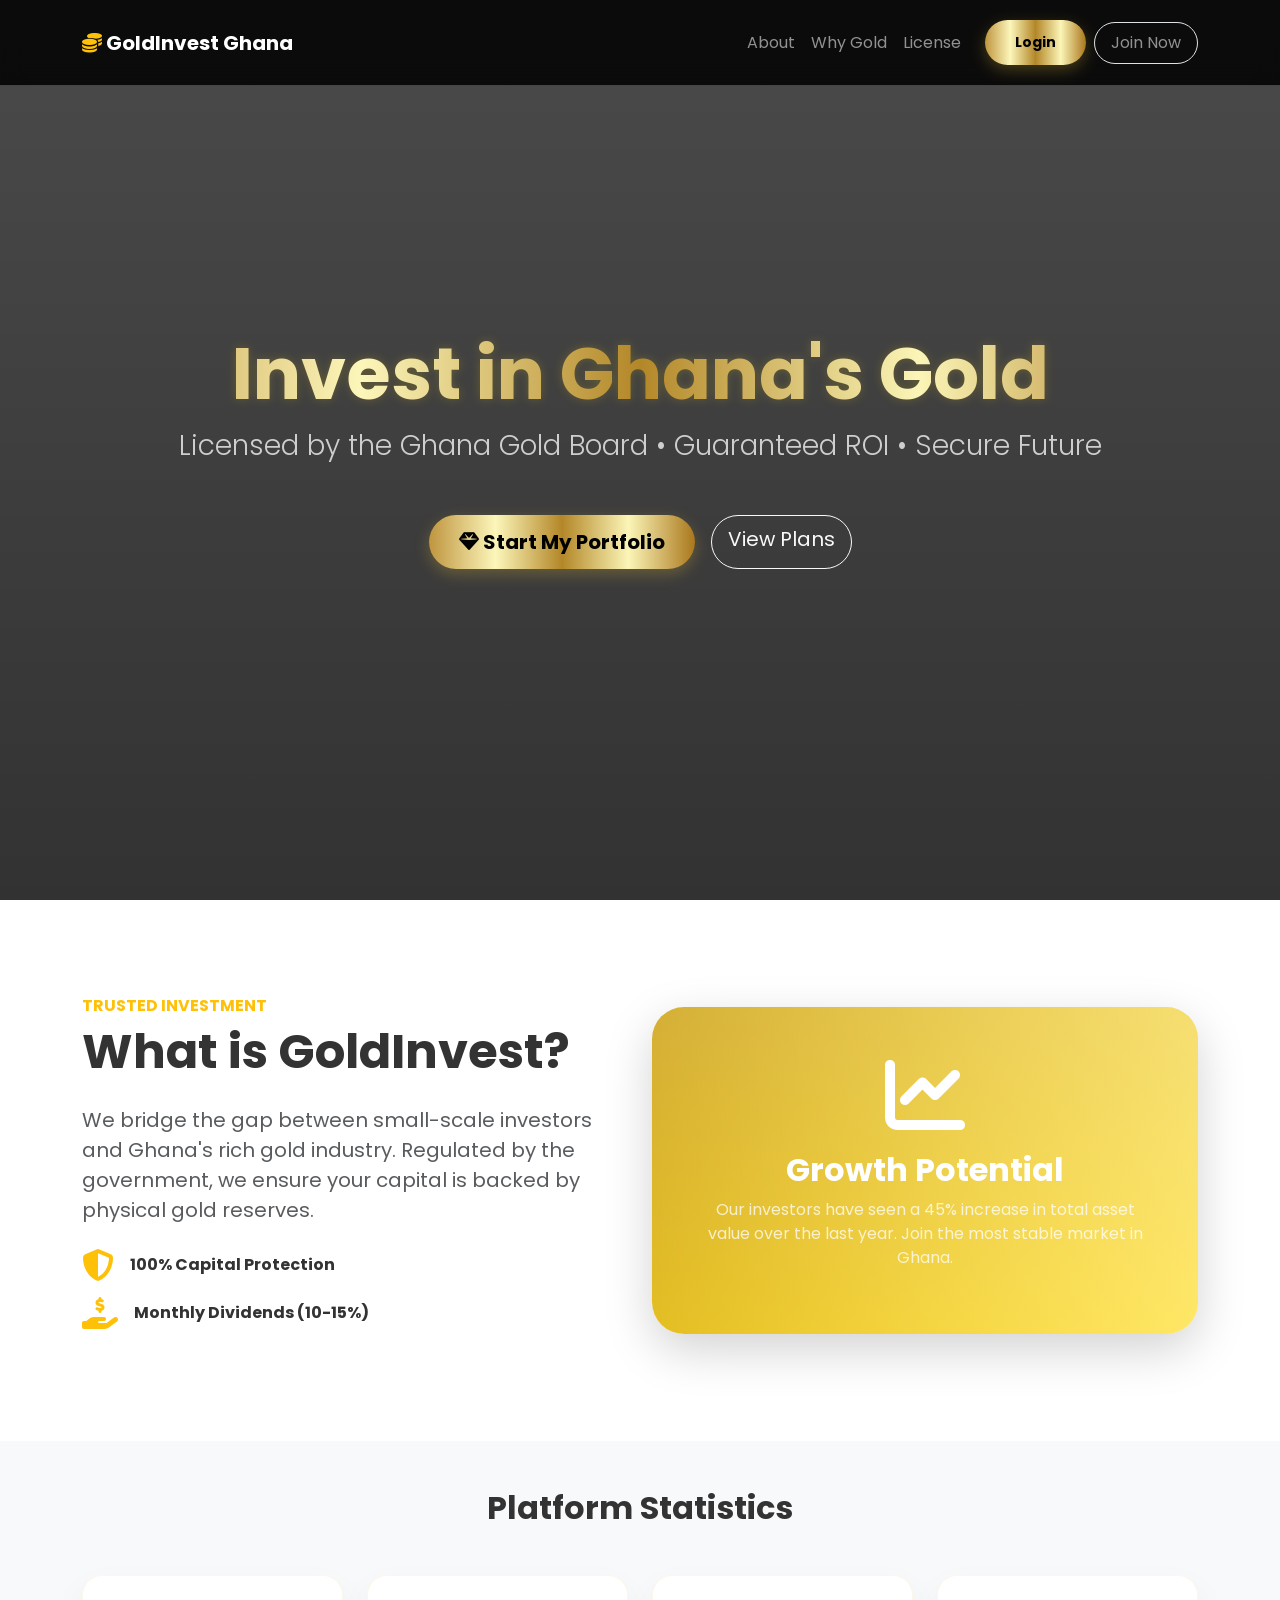
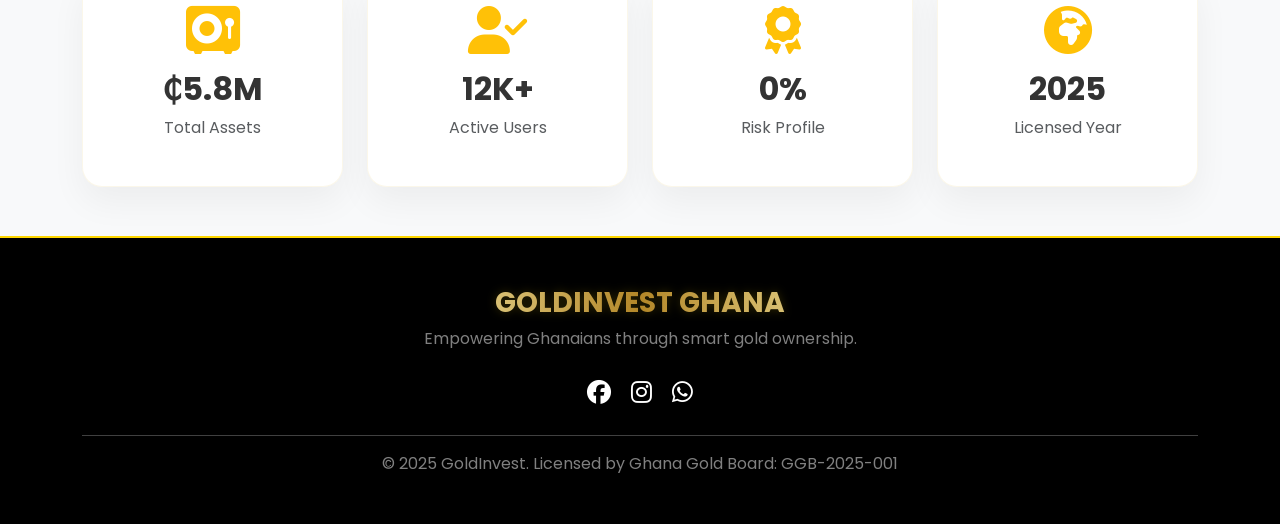
<file: gold-invest-ghana/index.html>
<!DOCTYPE html>
<html lang="en">
<head>
    <meta charset="UTF-8">
    <meta name="viewport" content="width=device-width, initial-scale=1.0">
    <title>GoldInvest Ghana | Premium Licensed Gold Investment</title>
    
    <link href="https://cdn.jsdelivr.net/npm/bootstrap@5.3.0-alpha1/dist/css/bootstrap.min.css" rel="stylesheet">
    <link rel="stylesheet" href="https://cdnjs.cloudflare.com/ajax/libs/font-awesome/6.4.0/css/all.min.css">
    <link href="https://fonts.googleapis.com/css2?family=Poppins:wght@300;400;600;800&display=swap" rel="stylesheet">
    <link href="https://unpkg.com/aos@2.3.1/dist/aos.css" rel="stylesheet">

    <style>
        /* --- CORE STYLES & THEME --- */
        :root {
            --gold-primary: #FFD700;
            --gold-metallic: linear-gradient(to right, #bf953f, #fcf6ba, #b38728, #fbf5b7, #aa771c);
            --dark-surface: #1a1a1a;
            --glass: rgba(255, 255, 255, 0.1);
        }

        body {
            font-family: 'Poppins', sans-serif;
            background-color: #fafafa;
            color: #333;
            overflow-x: hidden;
        }

        /* --- NAVIGATION --- */
        .navbar {
            background: rgba(0, 0, 0, 0.85) !important;
            backdrop-filter: blur(10px);
            border-bottom: 1px solid rgba(255, 215, 0, 0.3);
            transition: all 0.3s;
        }

        /* --- HERO SECTION --- */
        .hero-section {
            background: linear-gradient(rgba(0, 0, 0, 0.7), rgba(0, 0, 0, 0.8)), 
                        url('https://images.unsplash.com/photo-1610375461246-83df859d849d?auto=format&fit=crop&w=1600&q=80');
            background-size: cover;
            background-position: center;
            background-attachment: fixed;
            height: 100vh;
            display: flex;
            align-items: center;
        }

        .gold-text {
            background: var(--gold-metallic);
            -webkit-background-clip: text;
            -webkit-text-fill-color: transparent;
            font-weight: 800;
            filter: drop-shadow(0 0 5px rgba(255, 215, 0, 0.2));
        }

        /* --- CUSTOM ANIMATIONS --- */
        @keyframes float {
            0%, 100% { transform: translateY(0); }
            50% { transform: translateY(-20px); }
        }

        @keyframes shimmer {
            0% { background-position: -200% 0; }
            100% { background-position: 200% 0; }
        }

        .floating-icon {
            animation: float 4s ease-in-out infinite;
        }

        /* --- CARDS & GLASSMORPHISM --- */
        .stat-card {
            background: white;
            border-radius: 20px;
            padding: 30px;
            box-shadow: 0 15px 35px rgba(0,0,0,0.05);
            border: 1px solid rgba(212, 175, 55, 0.1);
            transition: all 0.4s cubic-bezier(0.175, 0.885, 0.32, 1.275);
        }

        .stat-card:hover {
            transform: translateY(-15px);
            box-shadow: 0 20px 40px rgba(212, 175, 55, 0.15);
            border-color: var(--gold-primary);
        }

        .gold-gradient-box {
            background: linear-gradient(135deg, #D4AF37 0%, #FFD700 100%);
            color: white;
            position: relative;
            overflow: hidden;
            border: none;
            box-shadow: 0 10px 30px rgba(212, 175, 55, 0.4);
        }

        .gold-gradient-box::after {
            content: "";
            position: absolute;
            top: 0; left: 0; width: 100%; height: 100%;
            background: linear-gradient(90deg, transparent, rgba(255,255,255,0.4), transparent);
            background-size: 200% 100%;
            animation: shimmer 3s infinite linear;
        }

        /* --- BUTTONS --- */
        .btn-gold {
            background: var(--gold-metallic);
            border: none;
            color: #000 !important;
            font-weight: bold;
            padding: 12px 30px;
            border-radius: 50px;
            transition: 0.3s;
            box-shadow: 0 5px 15px rgba(212, 175, 55, 0.3);
        }

        .btn-gold:hover {
            transform: scale(1.08);
            box-shadow: 0 8px 25px rgba(212, 175, 55, 0.5);
        }

        /* --- FOOTER --- */
        footer {
            background: #000;
            border-top: 2px solid var(--gold-primary);
        }
    </style>
</head>
<body>

<nav class="navbar navbar-expand-lg navbar-dark fixed-top">
    <div class="container">
        <a class="navbar-brand fw-bold" href="#"><i class="fas fa-coins text-warning"></i> GoldInvest Ghana</a>
        <button class="navbar-toggler" type="button" data-bs-toggle="collapse" data-bs-target="#navbarNav">
            <span class="navbar-toggler-icon"></span>
        </button>
        <div class="collapse navbar-collapse" id="navbarNav">
            <ul class="navbar-nav ms-auto align-items-center">
                <li class="nav-item"><a class="nav-link" href="#about">About</a></li>
                <li class="nav-item"><a class="nav-link" href="#why">Why Gold</a></li>
                <li class="nav-item"><a class="nav-link" href="#license">License</a></li>
                <li class="nav-item ms-lg-3"><a class="btn btn-gold btn-sm" href="login.html">Login</a></li>
                <li class="nav-item ms-lg-2"><a class="nav-link border rounded-pill px-3 mt-2 mt-lg-0" href="signup.html">Join Now</a></li>
            </ul>
        </div>
    </div>
</nav>

<section class="hero-section">
    <div class="container text-center text-white">
        <div data-aos="zoom-in" data-aos-duration="1500">
            <h1 class="display-2 fw-bold gold-text">Invest in Ghana's Gold</h1>
            <p class="lead fs-3 mb-5 opacity-75">Licensed by the Ghana Gold Board • Guaranteed ROI • Secure Future</p>
            <div class="d-flex justify-content-center gap-3">
                <a href="signup.html" class="btn btn-gold btn-lg"><i class="fas fa-gem"></i> Start My Portfolio</a>
                <a href="#about" class="btn btn-outline-light btn-lg rounded-pill">View Plans</a>
            </div>
        </div>
    </div>
</section>

<section id="about" class="py-5 bg-white">
    <div class="container">
        <div class="row align-items-center py-5">
            <div class="col-md-6" data-aos="fade-right">
                <h6 class="text-warning fw-bold text-uppercase">Trusted Investment</h6>
                <h2 class="display-5 fw-bold mb-4">What is GoldInvest?</h2>
                <p class="text-muted fs-5">We bridge the gap between small-scale investors and Ghana's rich gold industry. Regulated by the government, we ensure your capital is backed by physical gold reserves.</p>
                <div class="mt-4">
                    <div class="d-flex align-items-center mb-3">
                        <i class="fas fa-shield-alt text-warning fa-2x me-3"></i>
                        <span class="fw-bold">100% Capital Protection</span>
                    </div>
                    <div class="d-flex align-items-center mb-3">
                        <i class="fas fa-hand-holding-usd text-warning fa-2x me-3"></i>
                        <span class="fw-bold">Monthly Dividends (10-15%)</span>
                    </div>
                </div>
            </div>
            <div class="col-md-6" data-aos="fade-left">
                <div class="gold-gradient-box p-5 rounded-5 text-center shadow-lg">
                    <i class="fas fa-chart-line fa-5x mb-3 floating-icon"></i>
                    <h2 class="fw-bold">Growth Potential</h2>
                    <p class="opacity-75">Our investors have seen a 45% increase in total asset value over the last year. Join the most stable market in Ghana.</p>
                </div>
            </div>
        </div>
    </div>
</section>

<section id="why" class="py-5 bg-light">
    <div class="container text-center">
        <h2 class="fw-bold mb-5" data-aos="fade-up">Platform Statistics</h2>
        <div class="row g-4">
            <div class="col-md-3" data-aos="flip-left" data-aos-delay="100">
                <div class="stat-card">
                    <i class="fas fa-vault fa-3x text-warning mb-3"></i>
                    <h2 class="fw-bold">₵5.8M</h2>
                    <p class="text-muted">Total Assets</p>
                </div>
            </div>
            <div class="col-md-3" data-aos="flip-left" data-aos-delay="200">
                <div class="stat-card">
                    <i class="fas fa-user-check fa-3x text-warning mb-3"></i>
                    <h2 class="fw-bold">12K+</h2>
                    <p class="text-muted">Active Users</p>
                </div>
            </div>
            <div class="col-md-3" data-aos="flip-left" data-aos-delay="300">
                <div class="stat-card">
                    <i class="fas fa-award fa-3x text-warning mb-3"></i>
                    <h2 class="fw-bold">0%</h2>
                    <p class="text-muted">Risk Profile</p>
                </div>
            </div>
            <div class="col-md-3" data-aos="flip-left" data-aos-delay="400">
                <div class="stat-card">
                    <i class="fas fa-globe-africa fa-3x text-warning mb-3"></i>
                    <h2 class="fw-bold">2025</h2>
                    <p class="text-muted">Licensed Year</p>
                </div>
            </div>
        </div>
    </div>
</section>

<footer class="py-5 text-white">
    <div class="container text-center">
        <div class="mb-4">
            <h3 class="gold-text fw-bold">GOLDINVEST GHANA</h3>
            <p class="opacity-50">Empowering Ghanaians through smart gold ownership.</p>
        </div>
        <div class="social-links mb-4">
            <a href="#" class="text-white mx-2 fs-4"><i class="fab fa-facebook"></i></a>
            <a href="#" class="text-white mx-2 fs-4"><i class="fab fa-instagram"></i></a>
            <a href="#" class="text-white mx-2 fs-4"><i class="fab fa-whatsapp"></i></a>
        </div>
        <hr class="bg-warning opacity-25">
        <p class="mb-0 opacity-50">&copy; 2025 GoldInvest. Licensed by Ghana Gold Board: GGB-2025-001</p>
    </div>
</footer>

<script src="https://cdn.jsdelivr.net/npm/bootstrap@5.3.0-alpha1/dist/js/bootstrap.bundle.min.js"></script>
<script src="https://unpkg.com/aos@2.3.1/dist/aos.js"></script>
<script>
    // Initialize Animations
    AOS.init({
        duration: 1000,
        once: true,
        easing: 'ease-out-back'
    });

    // Navbar scroll effect
    window.addEventListener('scroll', function() {
        if (window.scrollY > 50) {
            document.querySelector('.navbar').style.padding = '10px 0';
            document.querySelector('.navbar').style.background = 'rgba(0,0,0,0.95)';
        } else {
            document.querySelector('.navbar').style.padding = '20px 0';
        }
    });
</script>
</body>
</html>
</file>
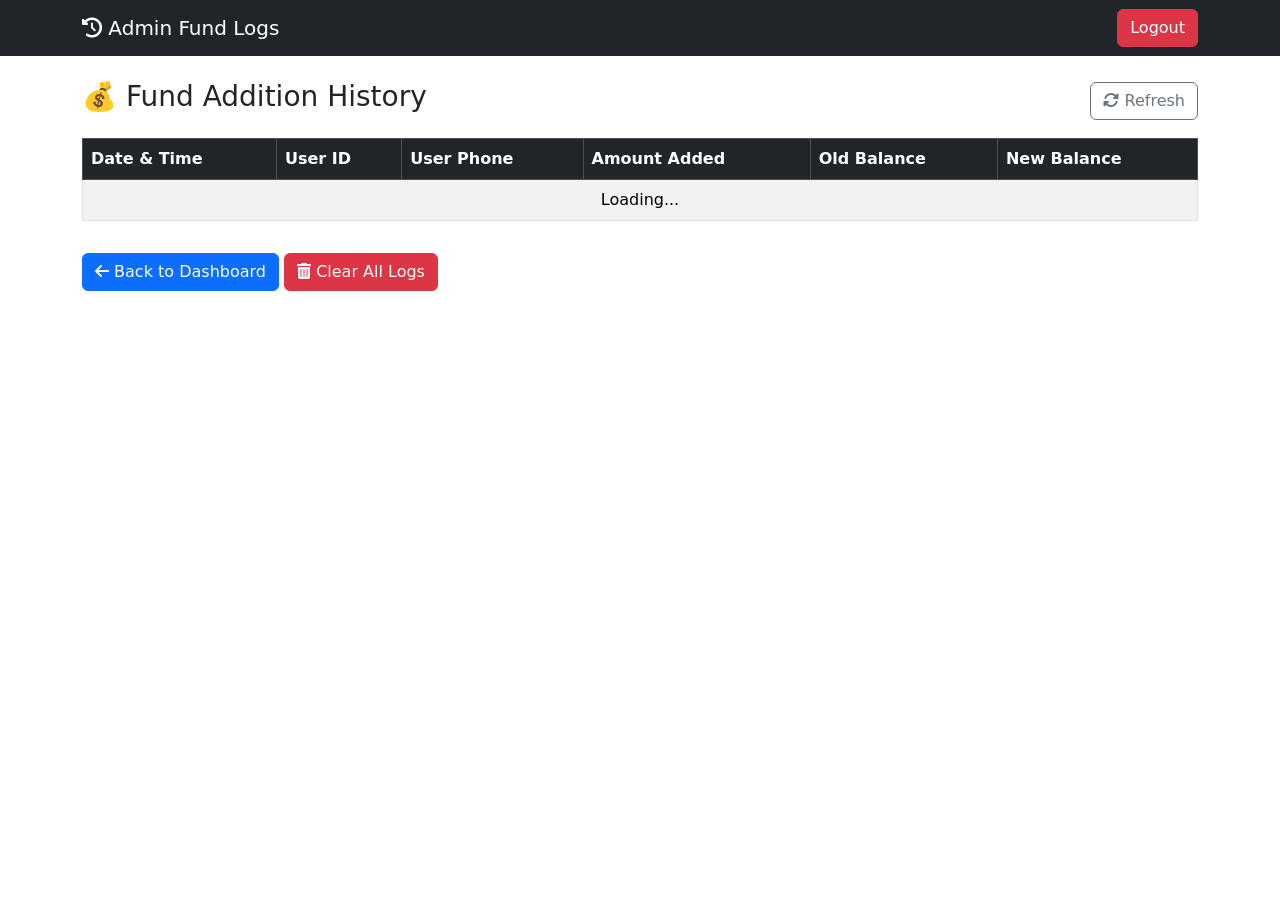
<file: gold-invest-ghana/admin/index.html>
<!DOCTYPE html>
<html lang="en">
<head><meta charset="UTF-8"><title>Admin Dashboard</title><link href="https://cdn.jsdelivr.net/npm/bootstrap@5.3.0-alpha1/dist/css/bootstrap.min.css" rel="stylesheet"><link rel="stylesheet" href="assets/css/admin-custom.css"></head>
<body>
<nav class="navbar navbar-dark bg-dark"><div class="container"><a class="navbar-brand">Admin Panel</a><button id="adminLogout" class="btn btn-danger">Logout</button></div></nav>
<div class="container mt-4">
    <div class="row">
        <div class="col-md-3"><div class="card text-white bg-primary mb-3"><div class="card-body"><h5>Total Users</h5><h2 id="totalUsers">0</h2></div></div></div>
        <div class="col-md-3"><div class="card text-white bg-warning mb-3"><div class="card-body"><h5>Pending Deposits</h5><h2 id="pendingCount">0</h2></div></div></div>
        <div class="col-md-3"><div class="card text-white bg-info mb-3"><div class="card-body"><h5>Pending Withdrawals</h5><h2 id="pendingWithdrawalsCount">0</h2></div></div></div>
        <div class="col-md-3"><div class="card text-white bg-success mb-3"><div class="card-body"><h5>Total Invested</h5><h2 id="totalInvested">₵0</h2></div></div></div>
    </div>
    <div class="row mt-3"><div class="col">
        <a href="users.html" class="btn btn-outline-primary">Manage Users</a>
        <a href="deposits.html" class="btn btn-outline-warning">View Deposits</a>
        <a href="withdrawals.html" class="btn btn-outline-info">Withdrawals</a>
        <a href="referrals.html" class="btn btn-outline-secondary">Referrals</a>
        <a href="settings.html" class="btn btn-outline-dark">Settings</a>
        <a href="logs.html" class="btn btn-outline-danger">📋 Fund Logs</a>
    </div></div>
</div>
<script src="../assets/js/db.js"></script>
<script src="assets/js/admin-common.js"></script>
<script src="assets/js/admin-dashboard.js"></script>
</body>
</html>
</file>
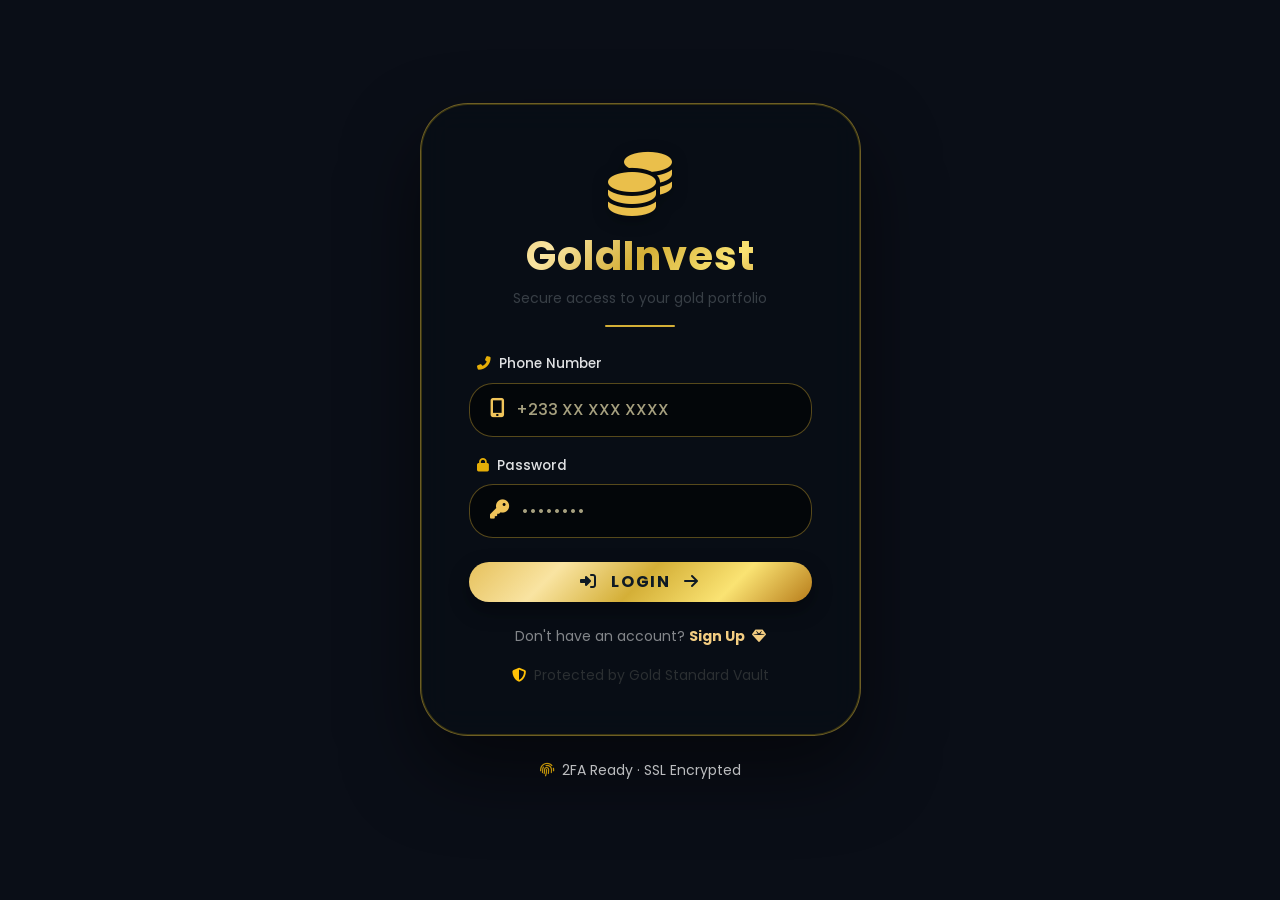
<file: gold-invest-ghana/admin.html>
<!DOCTYPE html>
<html lang="en">
<head>
    <meta charset="UTF-8">
    <meta name="viewport" content="width=device-width, initial-scale=1.0">
    <title>Admin Dashboard - GoldInvest Ghana</title>
    
    <link href="https://cdn.jsdelivr.net/npm/bootstrap@5.3.0-alpha1/dist/css/bootstrap.min.css" rel="stylesheet">
    <link rel="stylesheet" href="https://cdnjs.cloudflare.com/ajax/libs/font-awesome/6.4.0/css/all.min.css">
    <link href="https://fonts.googleapis.com/css2?family=Poppins:wght@300;400;500;600;700;800&display=swap" rel="stylesheet">
    
    <style>
        * { margin: 0; padding: 0; box-sizing: border-box; }
        :root {
            --gold-primary: #ffcc00;
            --gold-dark: #e6b422;
            --text-dark: #2c1a0a;
        }
        body { 
            font-family: 'Poppins', sans-serif; 
            background: #fef7e0; 
            overflow-x: hidden; 
        }
        .navbar {
            background: rgba(255, 245, 180, 0.95) !important; 
            backdrop-filter: blur(12px);
            border-bottom: 2px solid #e6b422; 
            padding: 12px 0;
        }
        .navbar-brand {
            font-weight: 800; 
            background: linear-gradient(135deg, #b8860b, #ffcc33, #e6b422);
            -webkit-background-clip: text; 
            background-clip: text; 
            -webkit-text-fill-color: transparent;
        }
        .admin-container {
            margin-top: 100px;
            padding: 20px;
        }
        .admin-header {
            background: linear-gradient(135deg, #ffcc33, #e6b422);
            color: #2c1a0a;
            padding: 20px;
            border-radius: 15px;
            margin-bottom: 30px;
            box-shadow: 0 5px 15px rgba(230, 180, 34, 0.3);
        }
        .admin-card {
            background: rgba(255, 252, 225, 0.9);
            border: 1px solid #e6b422;
            border-radius: 20px;
            padding: 20px;
            margin-bottom: 20px;
            box-shadow: 0 5px 15px rgba(0, 0, 0, 0.05);
        }
        .deposit-item {
            background: white;
            border: 1px solid #e6b422;
            border-radius: 15px;
            padding: 15px;
            margin-bottom: 15px;
            transition: all 0.3s ease;
        }
        .deposit-item:hover {
            transform: translateY(-3px);
            box-shadow: 0 8px 20px rgba(230, 180, 34, 0.2);
        }
        .status-badge {
            padding: 5px 12px;
            border-radius: 20px;
            font-size: 0.85rem;
            font-weight: 600;
        }
        .status-pending {
            background: #fff3cd;
            color: #856404;
        }
        .status-approved {
            background: #d4edda;
            color: #155724;
        }
        .status-declined {
            background: #f8d7da;
            color: #721c24;
        }
        .btn-approve {
            background: linear-gradient(135deg, #28a745, #20c997);
            border: none;
            color: white;
            padding: 6px 15px;
            border-radius: 20px;
            font-weight: 600;
            transition: all 0.3s ease;
        }
        .btn-approve:hover {
            transform: scale(1.05);
            box-shadow: 0 4px 12px rgba(40, 167, 69, 0.4);
        }
        .btn-decline {
            background: linear-gradient(135deg, #dc3545, #e74c3c);
            border: none;
            color: white;
            padding: 6px 15px;
            border-radius: 20px;
            font-weight: 600;
            transition: all 0.3s ease;
        }
        .btn-decline:hover {
            transform: scale(1.05);
            box-shadow: 0 4px 12px rgba(220, 53, 69, 0.4);
        }
        .screenshot-container {
            margin-top: 10px;
        }
        .screenshot-container img {
            max-width: 100%;
            max-height: 200px;
            border-radius: 10px;
            border: 2px solid #e6b422;
            cursor: pointer;
        }
        .modal-content {
            background: rgba(255, 252, 225, 0.95);
            border: 1px solid #e6b422;
        }
        .modal-header {
            background: linear-gradient(135deg, #ffcc33, #e6b422);
            color: #2c1a0a;
            border-bottom: 1px solid #e6b422;
        }
        .btn-logout {
            background: rgba(230, 180, 34, 0.2);
            border: 1px solid #e6b422;
            color: #5a3e0b;
            border-radius: 30px;
            transition: 0.2s;
            font-weight: 600;
        }
        .btn-logout:hover {
            background: #e6b422;
            color: #2c1a0a;
        }
        .stats-grid {
            display: grid;
            grid-template-columns: repeat(auto-fit, minmax(200px, 1fr));
            gap: 15px;
            margin-bottom: 30px;
        }
        .stat-box {
            background: linear-gradient(135deg, rgba(255, 204, 0, 0.2), rgba(230, 180, 34, 0.2));
            border: 1px solid #e6b422;
            border-radius: 15px;
            padding: 15px;
            text-align: center;
        }
        .stat-box h3 {
            color: #b8860b;
            font-weight: 800;
        }
        .stat-box p {
            color: #5a3e0b;
            margin: 0;
        }
        .tabs-nav {
            display: flex;
            gap: 10px;
            margin-bottom: 20px;
            border-bottom: 2px solid #e6b422;
            padding-bottom: 10px;
        }
        .tabs-nav button {
            background: rgba(255, 245, 200, 0.5);
            border: 1px solid #e6b422;
            color: #5a3e0b;
            padding: 8px 20px;
            border-radius: 20px;
            font-weight: 600;
            cursor: pointer;
            transition: all 0.3s ease;
        }
        .tabs-nav button.active {
            background: linear-gradient(135deg, #ffcc33, #e6b422);
            color: #2c1a0a;
        }
        .tabs-nav button:hover {
            background: rgba(255, 215, 0, 0.3);
        }
    </style>
</head>
<body>
    <nav class="navbar navbar-dark fixed-top">
        <div class="container">
            <a class="navbar-brand fw-bold" href="#"><i class="fas fa-crown text-dark me-2"></i>GoldInvest Admin</a>
            <div>
                <button class="btn btn-logout btn-sm px-4" id="logoutBtn"><i class="fas fa-sign-out-alt me-1"></i> Logout</button>
            </div>
        </div>
    </nav>

    <div class="container admin-container">
        <div class="admin-header">
            <h1><i class="fas fa-sliders-h me-2"></i>Admin Control Panel</h1>
            <p class="mb-0">Manage deposits, approve/decline payments, and monitor platform</p>
        </div>

        <!-- Stats -->
        <div class="stats-grid">
            <div class="stat-box">
                <h3 id="totalUsers">0</h3>
                <p>👥 Total Users</p>
            </div>
            <div class="stat-box">
                <h3 id="pendingDeposits">0</h3>
                <p>⏳ Pending Deposits</p>
            </div>
            <div class="stat-box">
                <h3 id="approvedDeposits">0</h3>
                <p>✅ Approved Deposits</p>
            </div>
            <div class="stat-box">
                <h3 id="totalDeposited">₵0</h3>
                <p>💰 Total Deposited</p>
            </div>
        </div>

        <!-- Tab Navigation -->
        <div class="tabs-nav">
            <button class="nav-tab-btn active" data-tab="pending">
                <i class="fas fa-hourglass-half me-1"></i> Pending Deposits
            </button>
            <button class="nav-tab-btn" data-tab="approved">
                <i class="fas fa-check-circle me-1"></i> Approved Deposits
            </button>
            <button class="nav-tab-btn" data-tab="declined">
                <i class="fas fa-times-circle me-1"></i> Declined Deposits
            </button>
            <button class="nav-tab-btn" data-tab="all-users">
                <i class="fas fa-users me-1"></i> All Users
            </button>
        </div>

        <!-- Pending Deposits Section -->
        <div class="admin-card tab-content" id="pending" style="display: block;">
            <h3 class="mb-3"><i class="fas fa-hourglass-half text-warning me-2"></i>Pending Payment Screenshots</h3>
            <div id="pendingList"></div>
        </div>

        <!-- Approved Deposits Section -->
        <div class="admin-card tab-content" id="approved" style="display: none;">
            <h3 class="mb-3"><i class="fas fa-check-circle text-success me-2"></i>Approved Deposits</h3>
            <div id="approvedList"></div>
        </div>

        <!-- Declined Deposits Section -->
        <div class="admin-card tab-content" id="declined" style="display: none;">
            <h3 class="mb-3"><i class="fas fa-times-circle text-danger me-2"></i>Declined Deposits</h3>
            <div id="declinedList"></div>
        </div>

        <!-- All Users Section -->
        <div class="admin-card tab-content" id="all-users" style="display: none;">
            <h3 class="mb-3"><i class="fas fa-users me-2"></i>Platform Users</h3>
            <div id="usersList"></div>
        </div>
    </div>

    <!-- Screenshot Modal -->
    <div class="modal fade" id="screenshotModal" tabindex="-1">
        <div class="modal-dialog modal-lg">
            <div class="modal-content">
                <div class="modal-header">
                    <h5 class="modal-title">Payment Proof</h5>
                    <button type="button" class="btn-close" data-bs-dismiss="modal"></button>
                </div>
                <div class="modal-body text-center">
                    <img id="screenshotImage" src="" alt="Payment Proof" style="max-width: 100%; border-radius: 10px;">
                </div>
            </div>
        </div>
    </div>

    <script src="https://cdn.jsdelivr.net/npm/bootstrap@5.3.0-alpha1/dist/js/bootstrap.bundle.min.js"></script>
    <script src="assets/js/db.js"></script>
    <script src="assets/js/utils.js"></script>
    <script>
        // Check if user is admin
        function checkAdminAccess() {
            const user = getCurrentUser();
            if (!user || !user.isAdmin) {
                alert("❌ Admin access required!");
                window.location.href = "login.html";
                return false;
            }
            return true;
        }

        if (!checkAdminAccess()) {
            throw new Error("Unauthorized access");
        }

        // Load admin dashboard
        function loadAdminDashboard() {
            const deposits = getDeposits();
            const users = getUsers();

            // Update stats
            const pending = deposits.filter(d => d.status === 'pending');
            const approved = deposits.filter(d => d.status === 'approved');
            document.getElementById('totalUsers').innerText = users.length;
            document.getElementById('pendingDeposits').innerText = pending.length;
            document.getElementById('approvedDeposits').innerText = approved.length;
            const totalDeposited = approved.reduce((sum, d) => sum + d.amount, 0);
            document.getElementById('totalDeposited').innerText = `₵${totalDeposited.toFixed(2)}`;

            // Load pending deposits with payment screenshots
            const pendingList = document.getElementById('pendingList');
            if (pending.length === 0) {
                pendingList.innerHTML = '<div class="alert alert-info text-center py-4"><i class="fas fa-check-circle"></i> No pending deposits</div>';
            } else {
                pendingList.innerHTML = pending.map(deposit => {
                    const user = users.find(u => u.id === deposit.userId);
                    return `
                        <div class="deposit-item">
                            <div class="row">
                                <div class="col-md-6">
                                    <h5 class="mb-2">
                                        <i class="fas fa-user text-warning"></i> ${user?.username || user?.phone || 'Unknown User'}
                                    </h5>
                                    <p class="mb-1"><strong>Amount:</strong> ₵${deposit.amount}</p>
                                    <p class="mb-1"><strong>Network:</strong> ${deposit.network}</p>
                                    <p class="mb-1"><strong>Account:</strong> ${deposit.accountNumber}</p>
                                    <p class="mb-1"><strong>Name:</strong> ${deposit.accountName}</p>
                                    <small class="text-muted">📅 ${new Date(deposit.createdAt).toLocaleString()}</small>
                                </div>
                                <div class="col-md-6">
                                    ${deposit.screenshot ? `
                                        <div class="screenshot-container">
                                            <p class="small mb-2"><strong>Payment Proof:</strong></p>
                                            <img src="${deposit.screenshot}" alt="Payment Proof" onclick="viewScreenshot('${deposit.screenshot}')">
                                        </div>
                                    ` : '<div class="alert alert-warning small mb-2">No screenshot uploaded</div>'}
                                    <div class="d-flex gap-2 mt-3">
                                        <button class="btn btn-approve flex-grow-1" onclick="approveDeposit('${deposit.id}')">
                                            <i class="fas fa-check me-1"></i>Approve
                                        </button>
                                        <button class="btn btn-decline flex-grow-1" onclick="declineDeposit('${deposit.id}')">
                                            <i class="fas fa-times me-1"></i>Decline
                                        </button>
                                    </div>
                                </div>
                            </div>
                        </div>
                    `;
                }).join('');
            }

            // Load approved deposits
            const approvedList = document.getElementById('approvedList');
            if (approved.length === 0) {
                approvedList.innerHTML = '<div class="alert alert-info text-center py-4">No approved deposits</div>';
            } else {
                approvedList.innerHTML = approved.map(deposit => {
                    const user = users.find(u => u.id === deposit.userId);
                    return `
                        <div class="deposit-item">
                            <div class="row align-items-center">
                                <div class="col-md-8">
                                    <h5 class="mb-1">✅ ${user?.username || user?.phone}</h5>
                                    <p class="mb-0"><strong>₵${deposit.amount}</strong> - ${deposit.network}</p>
                                    <small class="text-muted">📅 ${new Date(deposit.createdAt).toLocaleString()}</small>
                                </div>
                                <div class="col-md-4 text-end">
                                    <span class="status-badge status-approved">Approved</span>
                                </div>
                            </div>
                        </div>
                    `;
                }).join('');
            }

            // Load declined deposits
            const declined = deposits.filter(d => d.status === 'declined');
            const declinedList = document.getElementById('declinedList');
            if (declined.length === 0) {
                declinedList.innerHTML = '<div class="alert alert-info text-center py-4">No declined deposits</div>';
            } else {
                declinedList.innerHTML = declined.map(deposit => {
                    const user = users.find(u => u.id === deposit.userId);
                    return `
                        <div class="deposit-item">
                            <div class="row align-items-center">
                                <div class="col-md-8">
                                    <h5 class="mb-1">❌ ${user?.username || user?.phone}</h5>
                                    <p class="mb-0"><strong>₵${deposit.amount}</strong> - ${deposit.network}</p>
                                    <small class="text-muted">📅 ${new Date(deposit.createdAt).toLocaleString()}</small>
                                </div>
                                <div class="col-md-4 text-end">
                                    <span class="status-badge status-declined">Declined</span>
                                </div>
                            </div>
                        </div>
                    `;
                }).join('');
            }

            // Load all users
            const usersList = document.getElementById('usersList');
            usersList.innerHTML = users.map(user => `
                <div class="deposit-item">
                    <div class="row align-items-center">
                        <div class="col-md-6">
                            <h5 class="mb-1">👤 ${user.username || user.phone}</h5>
                            <p class="mb-0"><strong>Phone:</strong> ${user.phone}</p>
                            <small class="text-muted">Invite Code: ${user.inviteCode}</small>
                        </div>
                        <div class="col-md-3">
                            <p class="mb-0"><strong>Balance:</strong> ₵${user.balance.toFixed(2)}</p>
                        </div>
                        <div class="col-md-3 text-end">
                            <span class="badge bg-success">Joined</span>
                        </div>
                    </div>
                </div>
            `).join('') || '<div class="alert alert-info text-center">No users yet</div>';
        }

        // Approve deposit and credit user
        function approveDeposit(depositId) {
            const deposits = getDeposits();
            const deposit = deposits.find(d => d.id == depositId);
            if (!deposit) return;

            deposit.status = 'approved';
            saveDeposits(deposits);

            // Add balance to user
            addUserBalance(deposit.userId, deposit.amount);

            alert(`✅ Deposit of ₵${deposit.amount} approved!\nBalance credited to user.`);
            loadAdminDashboard();
        }

        // Decline deposit
        function declineDeposit(depositId) {
            const reason = prompt("Enter reason for declining:");
            if (!reason) return;

            const deposits = getDeposits();
            const deposit = deposits.find(d => d.id == depositId);
            if (!deposit) return;

            deposit.status = 'declined';
            deposit.declineReason = reason;
            saveDeposits(deposits);

            alert(`❌ Deposit of ₵${deposit.amount} declined.`);
            loadAdminDashboard();
        }

        // View screenshot in modal
        function viewScreenshot(src) {
            document.getElementById('screenshotImage').src = src;
            const modal = new bootstrap.Modal(document.getElementById('screenshotModal'));
            modal.show();
        }

        // Tab navigation
        document.querySelectorAll('.nav-tab-btn').forEach(btn => {
            btn.addEventListener('click', () => {
                document.querySelectorAll('.nav-tab-btn').forEach(b => b.classList.remove('active'));
                document.querySelectorAll('.tab-content').forEach(t => t.style.display = 'none');
                btn.classList.add('active');
                document.getElementById(btn.getAttribute('data-tab')).style.display = 'block';
            });
        });

        // Logout
        document.getElementById('logoutBtn').addEventListener('click', () => {
            localStorage.removeItem('currentUser');
            window.location.href = 'login.html';
        });

        // Load dashboard on page load
        if (document.readyState === 'loading') {
            document.addEventListener('DOMContentLoaded', loadAdminDashboard);
        } else {
            loadAdminDashboard();
        }

        // Refresh every 10 seconds
        setInterval(loadAdminDashboard, 10000);
    </script>
</body>
</html>
</file>
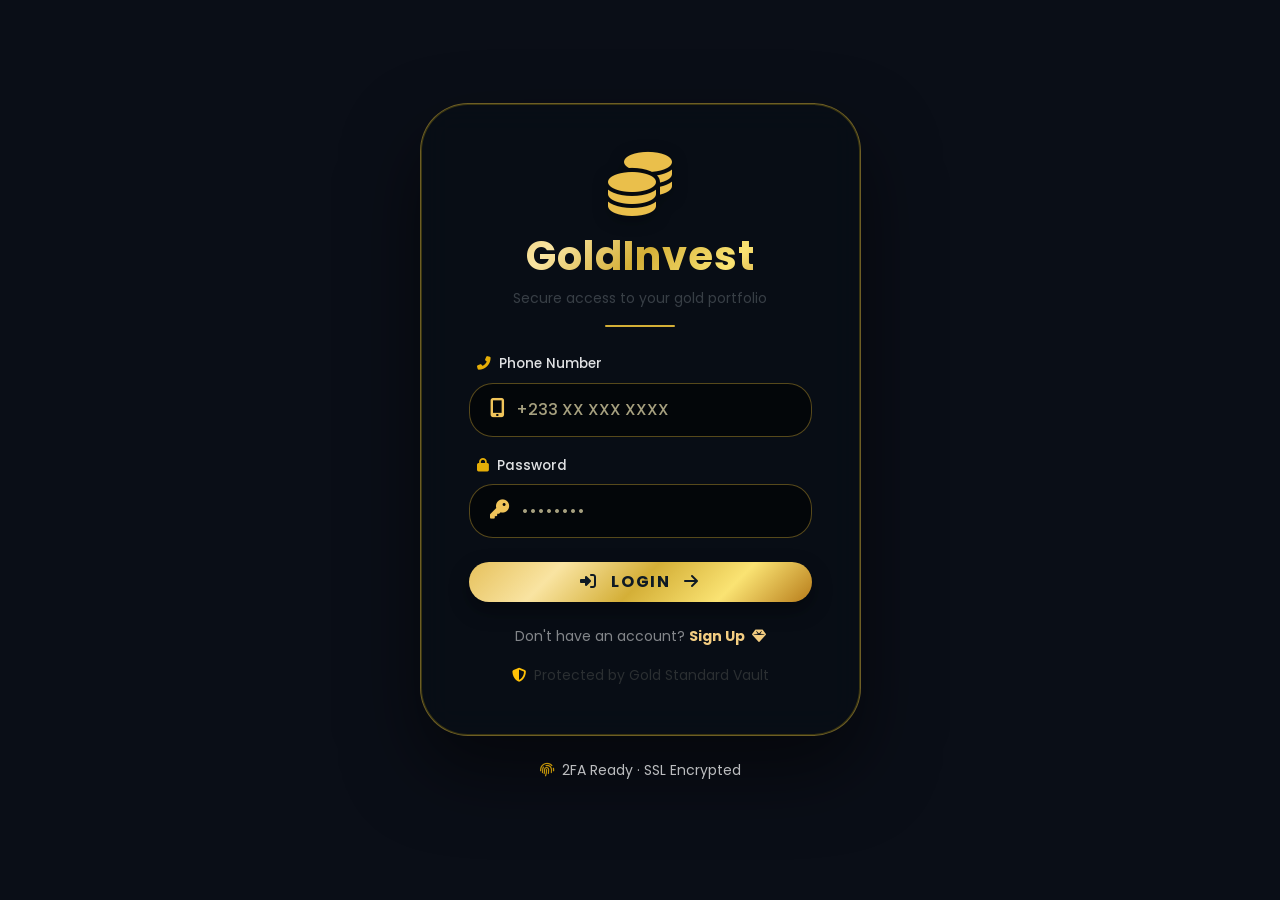
<file: gold-invest-ghana/dashboard.html>
<!DOCTYPE html>
<html lang="en">
<head>
    <meta charset="UTF-8">
    <meta name="viewport" content="width=device-width, initial-scale=1.0, user-scalable=yes">
    <title>GoldInvest Ghana | Elite Dashboard</title>
    
    <link href="https://cdn.jsdelivr.net/npm/bootstrap@5.3.0-alpha1/dist/css/bootstrap.min.css" rel="stylesheet">
    <link rel="stylesheet" href="https://cdnjs.cloudflare.com/ajax/libs/font-awesome/6.4.0/css/all.min.css">
    <link href="https://fonts.googleapis.com/css2?family=Poppins:wght@300;400;500;600;700;800&display=swap" rel="stylesheet">
    <link href="https://unpkg.com/aos@2.3.1/dist/aos.css" rel="stylesheet">
    
    <style>
        * { margin: 0; padding: 0; box-sizing: border-box; }
        :root {
            --gold-primary: #ffcc00;
            --gold-light: #fff0b5;
            --gold-dark: #e6b422;
            --gold-gradient: linear-gradient(135deg, #f9e076, #ffd966, #f5c542, #ffcc33, #e6b422);
            --card-glass: rgba(255, 245, 200, 0.2);
            --text-dark: #2c1a0a;
        }
        body { font-family: 'Poppins', sans-serif; background: #fef7e0; overflow-x: hidden; }
        .animated-bg {
            position: fixed; top: 0; left: 0; width: 100%; height: 100%; z-index: -2;
            background: url('https://images.pexels.com/photos/1282314/gold-bars-1282314.jpeg?auto=compress&cs=tinysrgb&w=1600') center/cover no-repeat fixed;
            animation: gentleZoom 25s infinite alternate ease-in-out;
        }
        @keyframes gentleZoom { 0% { transform: scale(1); } 100% { transform: scale(1.05); } }
        .gold-particle {
            position: absolute; background: radial-gradient(circle, #ffe68f, #ffd966); border-radius: 50%;
            opacity: 0.6; filter: blur(2px); animation: floatGold 16s linear infinite;
            pointer-events: none; z-index: -1; box-shadow: 0 0 8px rgba(255,215,0,0.8);
        }
        @keyframes floatGold {
            0% { transform: translateY(100vh) rotate(0deg); opacity: 0; }
            20% { opacity: 0.7; } 80% { opacity: 0.7; }
            100% { transform: translateY(-10vh) rotate(360deg); opacity: 0; }
        }
        .navbar {
            background: rgba(255, 245, 180, 0.85) !important; backdrop-filter: blur(12px);
            border-bottom: 2px solid #e6b422; padding: 12px 0;
        }
        .navbar-brand {
            font-weight: 800; background: linear-gradient(135deg, #b8860b, #ffcc33, #e6b422);
            -webkit-background-clip: text; background-clip: text; -webkit-text-fill-color: transparent;
        }
        .nav-tabs {
            border-bottom: none; background: rgba(255, 245, 200, 0.5); border-radius: 60px;
            padding: 5px; backdrop-filter: blur(4px); flex-wrap: wrap; justify-content: center;
        }
        .nav-tabs .nav-link {
            background: transparent; border: none; color: #5a3e0b; font-weight: 700;
            border-radius: 40px; padding: 8px 20px; margin: 2px; transition: all 0.3s ease;
            font-size: 0.9rem;
        }
        .nav-tabs .nav-link:hover { color: #b8860b; background: rgba(255, 215, 0, 0.3); }
        .nav-tabs .nav-link.active {
            background: linear-gradient(145deg, #ffcc33, #e6b422); color: #2c1a0a;
            font-weight: 800; box-shadow: 0 4px 12px rgba(184, 134, 11, 0.4);
        }
        .glass-card {
            background: rgba(255, 252, 225, 0.75); backdrop-filter: blur(12px);
            border: 1px solid rgba(230, 180, 34, 0.6); border-radius: 32px; transition: all 0.3s ease;
        }
        .glass-card:hover { border-color: #e6b422; transform: translateY(-6px); background: rgba(255,252,225,0.85); }
        .summary-card {
            background: linear-gradient(145deg, rgba(255,230,140,0.85), rgba(255,245,180,0.9));
            border: 1px solid #e6b422; border-radius: 28px; padding: 15px; text-align: center;
        }
        .balance-card {
            background: linear-gradient(145deg, rgba(255,230,140,0.85), rgba(255,245,180,0.9));
            border: 2px solid #e6b422; box-shadow: 0 15px 30px rgba(0,0,0,0.1);
        }
        .balance-amount { font-size: 3rem; font-weight: 800; color: #b8860b; text-shadow: 0 2px 5px rgba(255,215,0,0.5); }
        .action-card {
            background: rgba(255,250,210,0.7); backdrop-filter: blur(5px); border: 1px solid #f5c542;
            border-radius: 28px; cursor: pointer; transition: all 0.3s ease; color: #4a2e00; height: 100%;
        }
        .action-card:hover { background: rgba(255,235,150,0.9); border-color: #e6b422; transform: scale(1.02); }
        .invest-card {
            background: rgba(255,250,210,0.8); backdrop-filter: blur(5px); border: 1px solid #f5c542;
            border-radius: 24px; transition: all 0.25s; color: #4a2e00; height: 100%; text-align: center; padding: 15px;
        }
        .invest-card:hover { transform: translateY(-8px); border-color: #e6b422; background: #fff7df; }
        .btn-gold-card {
            background: linear-gradient(135deg, #ffcc33, #e6b422); border: none; color: #2c1a0a;
            font-weight: 800; border-radius: 40px; padding: 6px 20px; transition: 0.2s;
        }
        .btn-gold-card:hover { transform: scale(1.05); box-shadow: 0 0 12px #f5c542; }
        .plan-selector .btn {
            border-radius: 40px; padding: 8px 25px; font-weight: 700; margin: 0 5px;
            background: rgba(255,250,210,0.7); color: #5a3e0b; border: 1px solid #f5c542;
        }
        .plan-selector .btn.active { background: var(--gold-gradient); color: #2c1a0a; border: none; }
        .info-text { color: #2c1a0a; font-weight: 600; }
        .info-label { color: #b8860b; font-weight: 700; }
        .btn-logout {
            background: rgba(230,180,34,0.2); border: 1px solid #e6b422; color: #5a3e0b;
            border-radius: 30px; transition: 0.2s; font-weight: 600;
        }
        .btn-logout:hover { background: #e6b422; color: #2c1a0a; border-color: #ffcc33; }
        .history-table { background: rgba(255,250,210,0.7); border-radius: 20px; overflow: hidden; }
        .history-table th { background: #e6b422; color: #2c1a0a; }
        .history-table td, .history-table th { padding: 12px; border: none; }
        @media (max-width: 768px) {
            .balance-amount { font-size: 2rem; }
            .nav-tabs .nav-link { padding: 6px 14px; font-size: 0.8rem; }
            .invest-card h4 { font-size: 1.2rem; }
            .summary-card { padding: 10px; }
        }
        .gold-text {
            background: linear-gradient(135deg, #b8860b, #e6b422, #ffcc33);
            -webkit-background-clip: text; background-clip: text; -webkit-text-fill-color: transparent;
            font-weight: 800;
        }
        .list-group-item {
            background: rgba(255,250,200,0.8); color: #4a2e00; border: 1px solid #e6b422;
            margin-bottom: 6px; border-radius: 20px !important; font-weight: 500;
        }
    </style>
</head>
<body>
    <div class="animated-bg" id="particleCanvas"></div>
    <nav class="navbar navbar-dark fixed-top">
        <div class="container">
            <a class="navbar-brand fw-bold" href="#"><i class="fas fa-coins text-dark me-2"></i>GoldInvest Ghana</a>
            <div class="d-flex align-items-center gap-3">
                <span id="userBalanceDisplay" class="fw-bold" style="font-size:1.2rem; color:#b8860b;">₵0</span>
                <button class="btn btn-logout btn-sm px-4" id="logoutBtn"><i class="fas fa-sign-out-alt me-1"></i> Exit</button>
            </div>
        </div>
    </nav>
    <div class="container mt-5 pt-5">
        <ul class="nav nav-tabs justify-content-center mb-4" id="dashboardTab" role="tablist">
            <li class="nav-item"><button class="nav-link active" id="home-tab" data-bs-toggle="tab" data-bs-target="#home" type="button">🏠 Home</button></li>
            <li class="nav-item"><button class="nav-link" id="invest-tab" data-bs-toggle="tab" data-bs-target="#invest" type="button">📈 Invest</button></li>
            <li class="nav-item"><button class="nav-link" id="history-tab" data-bs-toggle="tab" data-bs-target="#history" type="button">📜 History</button></li>
            <li class="nav-item"><button class="nav-link" id="team-tab" data-bs-toggle="tab" data-bs-target="#team" type="button">👥 Team</button></li>
            <li class="nav-item"><button class="nav-link" id="profile-tab" data-bs-toggle="tab" data-bs-target="#profile" type="button">👤 Profile</button></li>
        </ul>
        <div class="tab-content">
            <!-- HOME TAB -->
            <div class="tab-pane fade show active" id="home">
                <div class="row mb-4">
                    <div class="col-md-4 mb-3"><div class="summary-card"><h6>💰 Total Invested</h6><h3 id="totalInvestedAmount">₵0</h3></div></div>
                    <div class="col-md-4 mb-3"><div class="summary-card"><h6>📈 Total Earned</h6><h3 id="totalEarnedAmount">₵0</h3></div></div>
                    <div class="col-md-4 mb-3"><div class="summary-card"><h6>⚡ Active Investments</h6><h3 id="activeCountDisplay">0</h3></div></div>
                </div>
                <div class="row"><div class="col-11 col-md-8 mx-auto" data-aos="zoom-in">
                    <div class="glass-card balance-card p-4 text-center mb-5">
                        <h4 class="text-dark">✨ Available Gold Balance ✨</h4>
                        <div class="balance-amount" id="dashboardBalance">₵0</div>
                        <p class="text-dark small mt-2"><i class="fas fa-chart-line"></i> +12% guaranteed returns</p>
                    </div>
                </div></div>
                <div class="row g-3" data-aos="fade-up">
                    <div class="col-6 col-md-4"><div class="action-card text-center p-3" data-action="recharge"><i class="fas fa-plus-circle fa-3x text-warning mb-2"></i><h5>Recharge</h5><small>Add funds</small></div></div>
                    <div class="col-6 col-md-4"><div class="action-card text-center p-3" data-action="withdraw"><i class="fas fa-hand-holding-usd fa-3x text-warning mb-2"></i><h5>Withdraw</h5><small>Cash out</small></div></div>
                    <div class="col-6 col-md-4"><div class="action-card text-center p-3" data-action="vip"><i class="fas fa-crown fa-3x text-warning mb-2"></i><h5>VIP Club</h5><small>Exclusive</small></div></div>
                    <div class="col-6 col-md-4"><div class="action-card text-center p-3" data-action="blog"><i class="fas fa-blog fa-3x text-warning mb-2"></i><h5>Blog</h5><small>Insights</small></div></div>
                    <div class="col-6 col-md-4"><div class="action-card text-center p-3" data-action="services"><i class="fas fa-concierge-bell fa-3x text-warning mb-2"></i><h5>Services</h5><small>Vault</small></div></div>
                    <div class="col-6 col-md-4"><div class="action-card text-center p-3" data-action="telegram"><i class="fab fa-telegram fa-3x text-warning mb-2"></i><h5>Telegram</h5><small>Community</small></div></div>
                </div>
                
                <!-- Active Investments Section -->
                <div class="row mt-5">
                    <div class="col-12">
                        <h4 class="gold-text text-center mb-3">📊 Your Active Investments</h4>
                        <div id="activeInvestmentsList" class="row g-3"></div>
                    </div>
                </div>
            </div>

            <!-- INVEST TAB -->
            <div class="tab-pane fade" id="invest">
                <h3 class="gold-text text-center mb-3">⚡ Choose Investment Plan ⚡</h3>
                <div class="plan-selector text-center mb-4">
                    <button class="btn active" data-plan="stable">🏦 Stable (40 days)</button>
                    <button class="btn" data-plan="welfare">🤝 Welfare (4 days)</button>
                    <button class="btn" data-plan="activity">⚡ Activity (10 days)</button>
                </div>
                <div id="investGridContainer">
                    <div class="row g-4" id="investGrid"></div>
                </div>
            </div>

            <!-- HISTORY TAB -->
            <div class="tab-pane fade" id="history">
                <div class="row">
                    <div class="col-md-6 mb-4">
                        <div class="glass-card p-4 h-100">
                            <h4 class="text-dark mb-3"><i class="fas fa-check-circle text-success"></i> Completed Investments</h4>
                            <div id="completedInvestmentsList" style="max-height: 400px; overflow-y: auto;"></div>
                        </div>
                    </div>
                    <div class="col-md-6 mb-4">
                        <div class="glass-card p-4 h-100">
                            <h4 class="text-dark mb-3"><i class="fas fa-history text-warning"></i> Deposit History</h4>
                            <div id="depositHistoryList" style="max-height: 400px; overflow-y: auto;"></div>
                        </div>
                    </div>
                </div>
            </div>

            <!-- TEAM TAB -->
            <div class="tab-pane fade" id="team">
                <div class="glass-card p-4">
                    <h4 class="text-dark"><i class="fas fa-link text-warning"></i> Your Referral Link</h4>
                    <div class="input-group mb-4">
                        <input type="text" id="referralLink" class="form-control bg-light text-dark" readonly>
                        <button class="btn btn-gold-card" id="copyLinkBtn">Copy</button>
                    </div>
                    <h5 class="text-dark">👥 Your Downlines (<span id="refCount">0</span>)</h5>
                    <ul id="downlineList" class="list-group"></ul>
                </div>
            </div>

            <!-- PROFILE TAB -->
            <div class="tab-pane fade" id="profile">
                <div class="glass-card p-4">
                    <div class="row">
                        <div class="col-md-6">
                            <p><span class="info-label">👤 Username:</span> <span id="profileUsername" class="info-text"></span></p>
                            <p><span class="info-label">📞 Phone:</span> <span id="profilePhone" class="info-text"></span></p>
                        </div>
                        <div class="col-md-6">
                            <p><span class="info-label">🔑 Invitation Code:</span> <span id="profileInviteCode" class="info-text"></span></p>
                            <p><span class="info-label">💰 Balance:</span> <span id="profileBalance" class="info-text fw-bold text-warning"></span></p>
                        </div>
                    </div>
                </div>
            </div>
        </div>
    </div>
    <script src="https://cdn.jsdelivr.net/npm/bootstrap@5.3.0-alpha1/dist/js/bootstrap.bundle.min.js"></script>
    <script src="https://unpkg.com/aos@2.3.1/dist/aos.js"></script>
    <script src="assets/js/db.js"></script>
    <script src="assets/js/utils.js"></script>
    <script src="assets/js/dashboard.js"></script>
    <script>
        AOS.init({ duration: 800, once: true });
        const bgCanvas = document.getElementById('particleCanvas');
        function spawnParticles() {
            for (let i = 0; i < 70; i++) {
                const p = document.createElement('div');
                p.classList.add('gold-particle');
                const size = Math.random() * 10 + 2 + 'px';
                p.style.width = size; p.style.height = size;
                p.style.left = Math.random() * 100 + 'vw';
                p.style.animationDuration = 12 + Math.random() * 20 + 's';
                p.style.animationDelay = Math.random() * 15 + 's';
                p.style.opacity = Math.random() * 0.6 + 0.3;
                bgCanvas.appendChild(p);
            }
        }
        spawnParticles();
    </script>
</body>
</html>
</file>
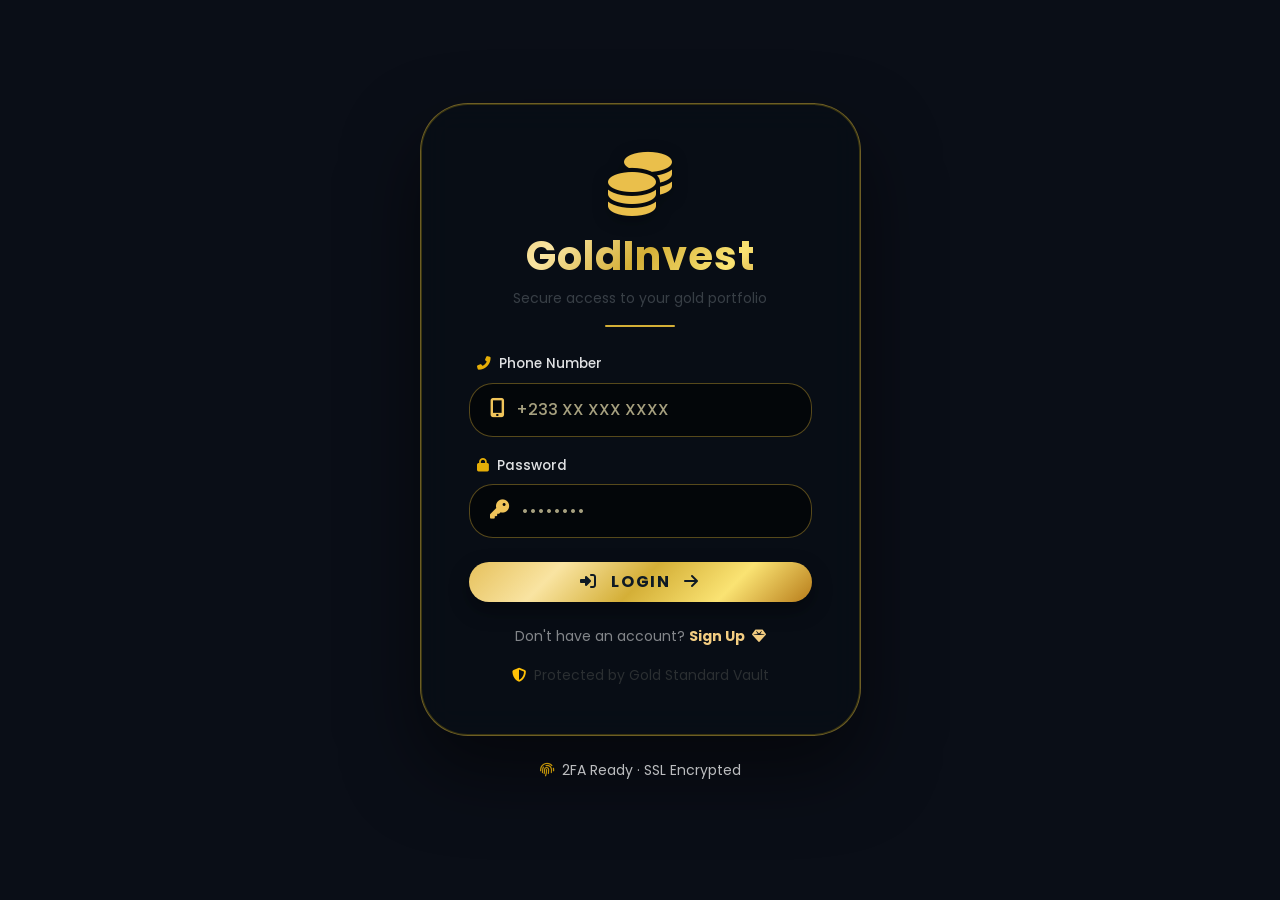
<file: gold-invest-ghana/login.html>
<!DOCTYPE html>
<html lang="en">
<head>
    <meta charset="UTF-8">
    <meta name="viewport" content="width=device-width, initial-scale=1.0, user-scalable=yes">
    <title>GoldInvest Ghana | Animated Login</title>
    
    <!-- Bootstrap 5 + Icons + Fonts -->
    <link href="https://cdn.jsdelivr.net/npm/bootstrap@5.3.0-alpha1/dist/css/bootstrap.min.css" rel="stylesheet">
    <link rel="stylesheet" href="https://cdnjs.cloudflare.com/ajax/libs/font-awesome/6.4.0/css/all.min.css">
    <link href="https://fonts.googleapis.com/css2?family=Poppins:wght@300;400;500;600;700;800&display=swap" rel="stylesheet">
    <link href="https://unpkg.com/aos@2.3.1/dist/aos.css" rel="stylesheet">
    
    <style>
        /* Your existing CSS (keep as is) */
        * {
            margin: 0;
            padding: 0;
            box-sizing: border-box;
        }

        :root {
            --gold-primary: #d4af37;
            --gold-light: #f5e18b;
            --gold-dark: #b8860b;
            --gold-gradient: linear-gradient(135deg, #e6c15c, #f9e4a2, #d4af37, #fae373, #b77c1a);
            --bg-deep: #0a0f1c;
            --card-glass: rgba(8, 14, 22, 0.68);
        }

        body, html {
            height: 100%;
            margin: 0;
            font-family: 'Poppins', sans-serif;
            overflow-x: hidden;
            background: #0a0e17;
        }

        .animated-bg {
            position: fixed;
            top: 0;
            left: 0;
            width: 100%;
            height: 100%;
            z-index: -2;
            background: linear-gradient(115deg, rgba(0,0,0,0.65) 0%, rgba(0,0,0,0.5) 100%),
                        url('https://cdn.pixabay.com/photo/2015/09/16/20/16/gold-942708_1280.jpg');
            background-size: cover;
            background-position: center 40%;
            background-repeat: no-repeat;
            background-attachment: fixed;
            animation: slowZoom 22s infinite alternate ease-in-out;
        }

        @keyframes slowZoom {
            0% { transform: scale(1); }
            100% { transform: scale(1.08); }
        }

        .gold-particle {
            position: absolute;
            background: radial-gradient(circle, #f9d976, #e8bc3c);
            border-radius: 50%;
            opacity: 0.5;
            filter: blur(2px);
            animation: floatParticles 18s linear infinite;
            pointer-events: none;
            z-index: -1;
            box-shadow: 0 0 12px rgba(255, 215, 0, 0.5);
        }

        @keyframes floatParticles {
            0% { transform: translateY(100vh) rotate(0deg); opacity: 0; }
            20% { opacity: 0.6; }
            80% { opacity: 0.7; }
            100% { transform: translateY(-10vh) rotate(360deg); opacity: 0; }
        }

        .login-card {
            background: var(--card-glass);
            backdrop-filter: blur(16px);
            -webkit-backdrop-filter: blur(16px);
            border: 1px solid rgba(212, 175, 55, 0.5);
            border-radius: 48px;
            box-shadow: 0 35px 75px rgba(0, 0, 0, 0.5), 0 0 0 1px rgba(255, 215, 0, 0.2) inset;
            transition: all 0.5s cubic-bezier(0.2, 0.95, 0.4, 1.1);
            animation: cardGlideUp 0.9s cubic-bezier(0.15, 0.85, 0.35, 1.05) forwards;
            opacity: 0;
            transform: translateY(35px);
        }

        @keyframes cardGlideUp {
            0% { opacity: 0; transform: translateY(45px); }
            100% { opacity: 1; transform: translateY(0); }
        }

        .login-card:hover {
            border-color: #f5cb5c;
            box-shadow: 0 40px 85px rgba(0,0,0,0.6), 0 0 28px rgba(255, 200, 50, 0.3);
            transform: translateY(-6px);
        }

        .gold-text {
            background: var(--gold-gradient);
            -webkit-background-clip: text;
            background-clip: text;
            -webkit-text-fill-color: transparent;
            font-weight: 800;
            letter-spacing: 1px;
        }

        .input-group-custom {
            background: rgba(0, 0, 0, 0.55);
            border: 1px solid rgba(212, 175, 55, 0.4);
            border-radius: 24px;
            transition: all 0.3s ease;
            overflow: hidden;
        }

        .input-group-custom:focus-within {
            border-color: var(--gold-primary);
            box-shadow: 0 0 16px rgba(212, 175, 55, 0.45);
            background: rgba(0, 0, 0, 0.7);
            transform: scale(1.01);
        }

        .input-icon {
            background: transparent;
            border: none;
            color: #f0c45a;
            font-size: 1.2rem;
            padding-left: 20px;
        }

        .form-input {
            background: transparent !important;
            border: none !important;
            color: white !important;
            padding: 14px 12px;
            font-weight: 500;
        }

        .form-input:focus {
            outline: none;
            box-shadow: none;
        }

        .form-input::placeholder {
            color: rgba(255, 245, 190, 0.65);
        }

        .btn-gold-login {
            background: var(--gold-gradient);
            border: none;
            color: #0f1a24;
            font-weight: 800;
            border-radius: 40px;
            padding: 14px 20px;
            font-size: 1rem;
            letter-spacing: 1.8px;
            transition: all 0.4s ease;
            box-shadow: 0 8px 20px rgba(0, 0, 0, 0.4);
            position: relative;
            overflow: hidden;
        }

        .btn-gold-login::before {
            content: '';
            position: absolute;
            top: -50%;
            left: -60%;
            width: 200%;
            height: 200%;
            background: radial-gradient(circle, rgba(255,255,210,0.5) 0%, rgba(255,215,0,0) 80%);
            transform: rotate(25deg);
            transition: all 0.6s;
            opacity: 0;
        }

        .btn-gold-login:hover {
            transform: translateY(-3px) scale(1.02);
            box-shadow: 0 15px 30px rgba(212, 175, 55, 0.5);
            color: #000000;
            letter-spacing: 2.2px;
        }

        .btn-gold-login:hover::before {
            opacity: 1;
            left: 100%;
            transition: 0.9s;
        }

        .animated-link {
            color: #f3cd81;
            font-weight: 600;
            text-decoration: none;
            transition: all 0.25s;
        }

        .animated-link:hover {
            color: #ffea9e;
            text-shadow: 0 0 8px #ffd966;
        }

        .floating-icon {
            animation: floatIcon 2.5s ease-in-out infinite;
            display: inline-block;
        }

        @keyframes floatIcon {
            0% { transform: translateY(0px); }
            50% { transform: translateY(-7px); }
            100% { transform: translateY(0px); }
        }

        .shine-effect {
            background: linear-gradient(90deg, transparent, rgba(255,215,0,0.25), transparent);
            background-size: 200% 100%;
            animation: shimmerMove 3s infinite;
        }

        @keyframes shimmerMove {
            0% { background-position: -200% 0; }
            100% { background-position: 200% 0; }
        }

        @media (max-width: 576px) {
            .login-card { padding: 2rem 1.5rem !important; border-radius: 32px; }
            .btn-gold-login { font-size: 0.85rem; }
        }

        .form-label {
            font-size: 0.85rem;
            font-weight: 500;
            margin-left: 8px;
            opacity: 0.9;
        }
    </style>
</head>
<body>

    <div class="animated-bg" id="particleCanvas"></div>

    <div class="container min-vh-100 d-flex align-items-center justify-content-center py-5">
        <div class="row w-100 justify-content-center">
            <div class="col-md-6 col-lg-5">
                <div class="login-card p-4 p-md-5">
                    <div class="text-center mb-4">
                        <div class="floating-icon mb-3">
                            <i class="fas fa-coins fa-4x" style="color: #eabf4b; filter: drop-shadow(0 4px 8px rgba(0,0,0,0.4));"></i>
                        </div>
                        <h2 class="gold-text fw-bold display-6">GoldInvest</h2>
                        <p class="text-light-emphasis opacity-75 small mt-2">Secure access to your gold portfolio</p>
                        <div class="mx-auto mt-2 shine-effect" style="height: 2px; width: 70px; background: #d4af37; border-radius: 2px;"></div>
                    </div>

                    <form id="animatedLoginForm">
                        <div class="mb-3" data-aos="fade-up" data-aos-delay="100">
                            <label class="form-label text-light"><i class="fas fa-phone-alt me-1 text-warning"></i> Phone Number</label>
                            <div class="input-group-custom d-flex align-items-center">
                                <span class="input-icon"><i class="fas fa-mobile-alt"></i></span>
                                <input type="tel" class="form-control form-input" id="loginPhone" placeholder="+233 XX XXX XXXX" required>
                            </div>
                        </div>

                        <div class="mb-4" data-aos="fade-up" data-aos-delay="200">
                            <label class="form-label text-light"><i class="fas fa-lock me-1 text-warning"></i> Password</label>
                            <div class="input-group-custom d-flex align-items-center">
                                <span class="input-icon"><i class="fas fa-key"></i></span>
                                <input type="password" class="form-control form-input" id="loginPassword" placeholder="••••••••" required>
                            </div>
                        </div>

                        <button type="submit" class="btn btn-gold-login w-100 py-2 fw-bold" id="loginBtn" data-aos="fade-up" data-aos-delay="300">
                            <i class="fas fa-sign-in-alt me-2"></i> LOGIN <i class="fas fa-arrow-right ms-2"></i>
                        </button>

                        <div class="text-center mt-4" data-aos="fade-up" data-aos-delay="400">
                            <p class="small text-white-50">Don't have an account? 
                                <a href="signup.html" class="animated-link fw-bold">Sign Up <i class="fas fa-gem ms-1"></i></a>
                            </p>
                        </div>
                    </form>

                    <div class="mt-3 text-center">
                        <small class="text-secondary-emphasis"><i class="fas fa-shield-alt text-warning me-1"></i> Protected by Gold Standard Vault</small>
                    </div>
                </div>

                <div class="text-center mt-4" data-aos="fade-in" data-aos-delay="550">
                    <p class="small opacity-75 text-light">
                        <i class="fas fa-fingerprint me-1 text-warning"></i> 2FA Ready · SSL Encrypted
                    </p>
                </div>
            </div>
        </div>
    </div>

    <!-- REAL AUTHENTICATION SCRIPTS (REMOVED FAKE SIMULATION) -->
    <script src="https://unpkg.com/aos@2.3.1/dist/aos.js"></script>
    <script src="assets/js/db.js"></script>
    <script src="assets/js/utils.js"></script>
    <script src="assets/js/auth.js"></script>

    <!-- Only particle effect – no fake login handler -->
    <script>
        AOS.init({ duration: 700, once: true, easing: 'ease-out-sine' });

        const bgContainer = document.getElementById('particleCanvas');
        function createGoldParticles() {
            for (let i = 0; i < 55; i++) {
                const particle = document.createElement('div');
                particle.classList.add('gold-particle');
                const size = Math.random() * 8 + 3 + 'px';
                particle.style.width = size;
                particle.style.height = size;
                particle.style.left = Math.random() * 100 + 'vw';
                particle.style.animationDuration = 10 + Math.random() * 25 + 's';
                particle.style.animationDelay = Math.random() * 15 + 's';
                particle.style.opacity = Math.random() * 0.55 + 0.2;
                particle.style.filter = 'blur(3px)';
                particle.style.background = `radial-gradient(circle, #ffdf8c, #c99f2e)`;
                bgContainer.appendChild(particle);
            }
        }
        createGoldParticles();

        // Optional: input glow effect (keeps visual)
        const allInputGroups = document.querySelectorAll('.input-group-custom');
        allInputGroups.forEach(group => {
            const inputField = group.querySelector('input');
            if (inputField) {
                inputField.addEventListener('focus', () => {
                    group.style.boxShadow = '0 0 13px rgba(212, 175, 55, 0.7)';
                });
                inputField.addEventListener('blur', () => {
                    group.style.boxShadow = 'none';
                });
            }
        });
    </script>
</body>
</html>
</file>
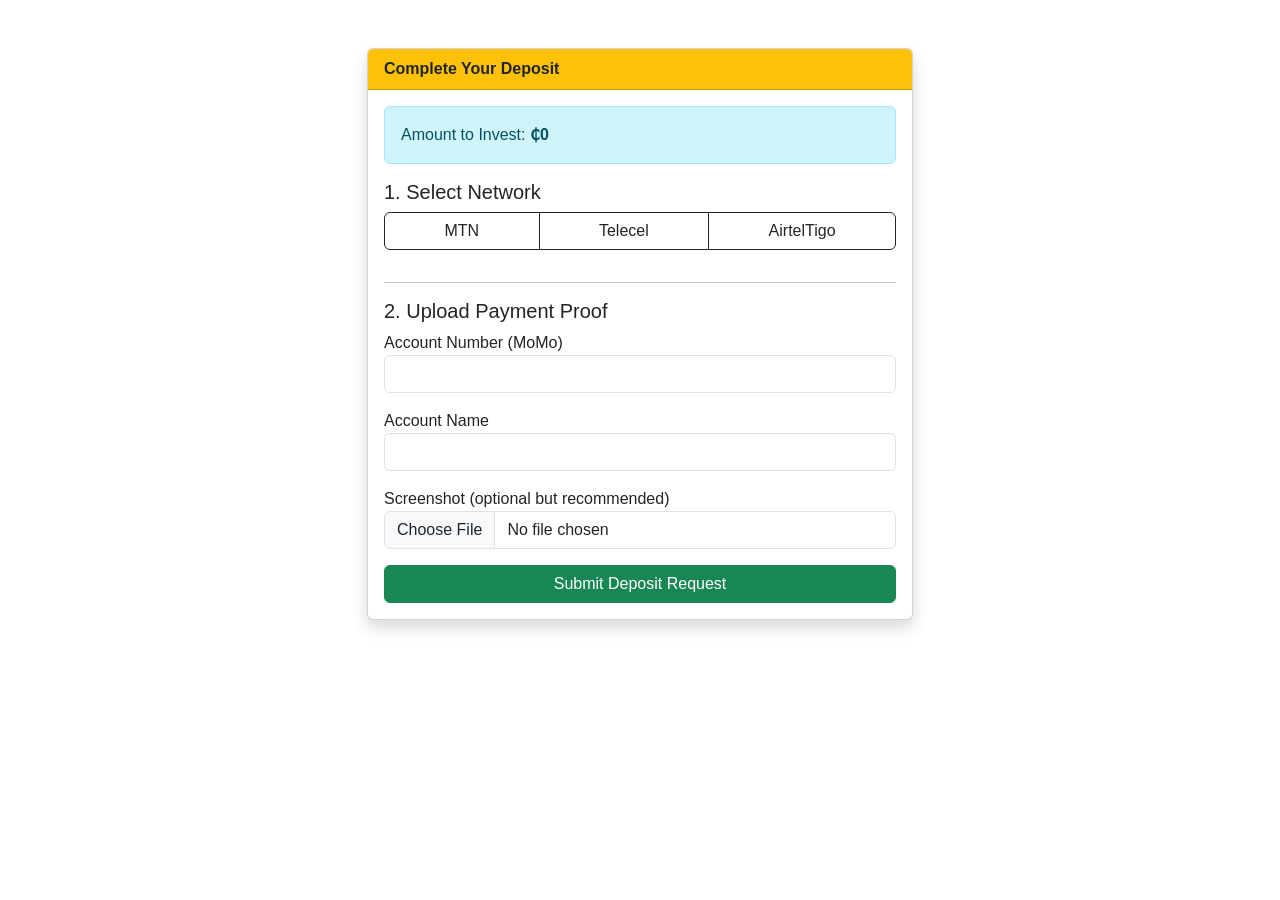
<file: gold-invest-ghana/payment.html>
<!DOCTYPE html>
<html lang="en">
<head>
    <meta charset="UTF-8">
    <meta name="viewport" content="width=device-width, initial-scale=1.0">
    <title>Make Payment - GoldInvest Ghana</title>
    <link href="https://cdn.jsdelivr.net/npm/bootstrap@5.3.0-alpha1/dist/css/bootstrap.min.css" rel="stylesheet">
    <link rel="stylesheet" href="https://cdnjs.cloudflare.com/ajax/libs/font-awesome/6.0.0-beta3/css/all.min.css">
    <link rel="stylesheet" href="assets/css/custom.css">
</head>
<body>
    <div class="container mt-5">
        <div class="row justify-content-center">
            <div class="col-md-6">
                <div class="card shadow">
                    <div class="card-header bg-warning text-dark fw-bold">Complete Your Deposit</div>
                    <div class="card-body">
                        <div class="alert alert-info">Amount to Invest: <strong id="amountDisplay">₵0</strong></div>
                        <h5>1. Select Network</h5>
                        <div class="btn-group w-100 mb-3" role="group">
                            <button class="btn btn-outline-dark network-btn" data-network="MTN">MTN</button>
                            <button class="btn btn-outline-dark network-btn" data-network="Telecel">Telecel</button>
                            <button class="btn btn-outline-dark network-btn" data-network="AirtelTigo">AirtelTigo</button>
                        </div>
                        <div id="paymentDetails" class="d-none">
                            <p>Pay to Mobile Money number: <strong class="text-warning">0202666033</strong></p>
                            <p>Reference: Your phone number</p>
                        </div>
                        <hr>
                        <h5>2. Upload Payment Proof</h5>
                        <form id="paymentProofForm">
                            <input type="hidden" id="depositAmount">
                            <div class="mb-3">
                                <label>Account Number (MoMo)</label>
                                <input type="text" class="form-control" id="accountNumber" required>
                            </div>
                            <div class="mb-3">
                                <label>Account Name</label>
                                <input type="text" class="form-control" id="accountName" required>
                            </div>
                            <div class="mb-3">
                                <label>Screenshot (optional but recommended)</label>
                                <input type="file" class="form-control" id="screenshot" accept="image/*">
                            </div>
                            <button type="submit" class="btn btn-success w-100">Submit Deposit Request</button>
                        </form>
                    </div>
                </div>
            </div>
        </div>
    </div>
    <script src="assets/js/db.js"></script>
    <script src="assets/js/utils.js"></script>
    <script src="assets/js/payment.js"></script>
</body>
</html>
</file>
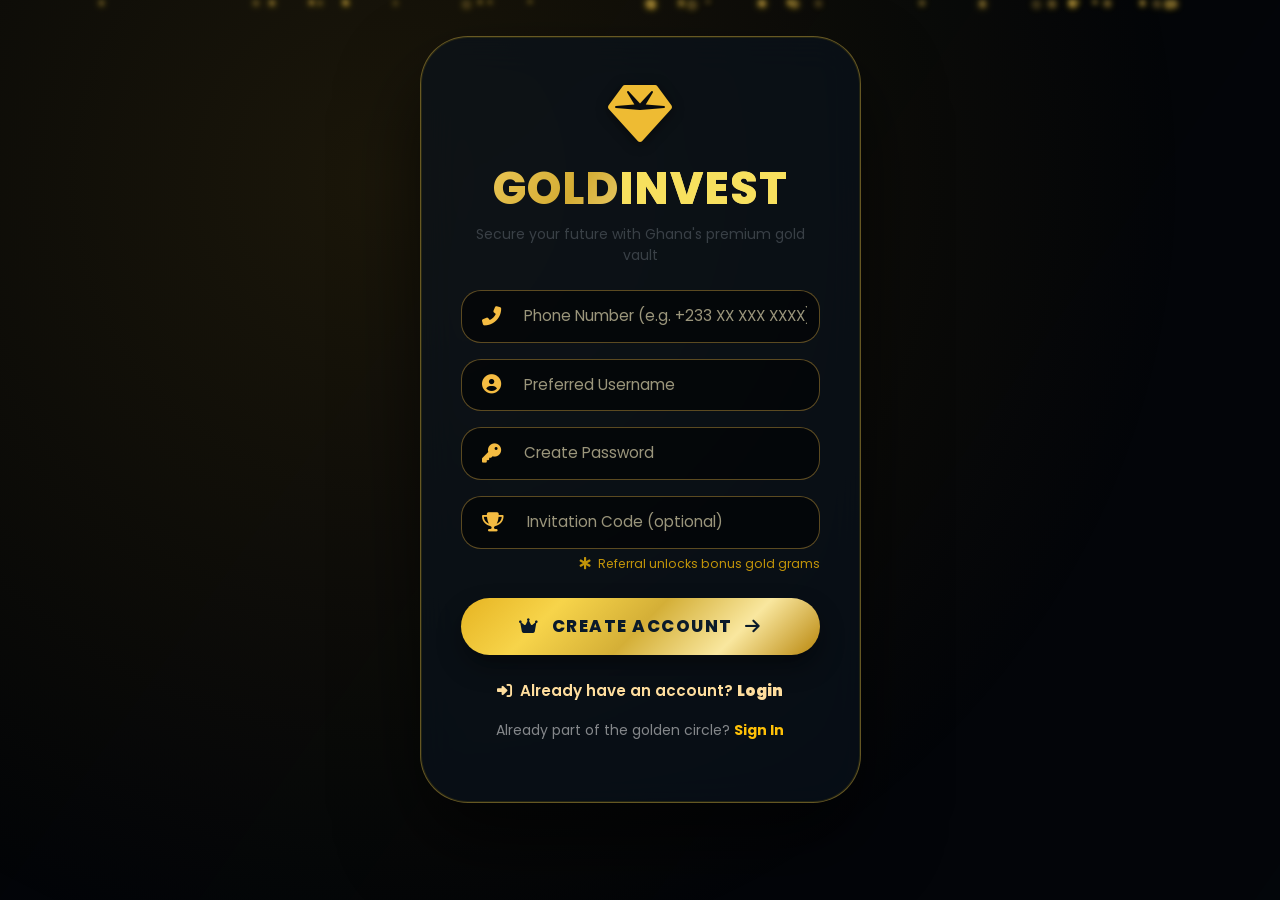
<file: gold-invest-ghana/signup.html>
<!DOCTYPE html>
<html lang="en">
<head>
    <meta charset="UTF-8">
    <meta name="viewport" content="width=device-width, initial-scale=1.0, user-scalable=yes">
    <title>GoldInvest Ghana | Elite Signup</title>
    
    <!-- Bootstrap & Fonts -->
    <link href="https://cdn.jsdelivr.net/npm/bootstrap@5.3.0-alpha1/dist/css/bootstrap.min.css" rel="stylesheet">
    <link rel="stylesheet" href="https://cdnjs.cloudflare.com/ajax/libs/font-awesome/6.4.0/css/all.min.css">
    <link href="https://fonts.googleapis.com/css2?family=Poppins:wght@300;400;600;800&display=swap" rel="stylesheet">
    <link href="https://unpkg.com/aos@2.3.1/dist/aos.css" rel="stylesheet">

    <style>
        :root {
            --gold-gradient: linear-gradient(135deg, #e6b422, #f7d44a, #d4af37, #f9e79f, #b8860b);
            --bg-deep: #0a0f1c;
            --card-bg: rgba(10, 18, 28, 0.68);
        }

        * {
            margin: 0;
            padding: 0;
            box-sizing: border-box;
        }

        body, html {
            height: 100%;
            width: 100%;
            font-family: 'Poppins', sans-serif;
            overflow-x: hidden;
            scroll-behavior: smooth;
        }

        /* --- PREMIUM GOLD BACKGROUND (ONLINE GOLD IMAGE + DYNAMIC OVERLAY) --- */
        .animated-bg {
            position: fixed;
            top: 0;
            left: 0;
            width: 100%;
            height: 100%;
            z-index: -2;
            background: linear-gradient(125deg, rgba(0,0,0,0.65) 0%, rgba(0,0,0,0.5) 100%),
                        url('https://cdn.pixabay.com/photo/2016/09/25/18/43/gold-1694953_1280.jpg');
            background-size: cover;
            background-position: center 30%;
            background-repeat: no-repeat;
            background-attachment: fixed;
            transition: all 0.5s ease;
        }

        .animated-bg::before {
            content: "";
            position: absolute;
            top: 0;
            left: 0;
            width: 100%;
            height: 100%;
            background: radial-gradient(circle at 30% 20%, rgba(218, 165, 32, 0.12), transparent 70%);
            pointer-events: none;
        }

        /* FLOATING GOLDEN DUST PARTICLES */
        .gold-particle {
            position: absolute;
            background: var(--gold-gradient);
            border-radius: 50%;
            opacity: 0.45;
            filter: blur(3px);
            animation: float-particles 22s linear infinite;
            z-index: -1;
            box-shadow: 0 0 6px rgba(255,215,0,0.6);
        }

        @keyframes float-particles {
            from { transform: translateY(100vh) rotate(0deg); }
            to { transform: translateY(-10vh) rotate(360deg); }
        }

        /* --- SIGNUP CARD - LUXURY GLASS MORPH --- */
        .signup-card {
            background: var(--card-bg);
            backdrop-filter: blur(18px);
            -webkit-backdrop-filter: blur(18px);
            border: 1px solid rgba(215, 175, 55, 0.45);
            border-radius: 48px;
            box-shadow: 0 40px 80px rgba(0,0,0,0.6), 0 0 0 1px rgba(255,215,0,0.1) inset;
            padding: 45px 40px;
            transition: all 0.4s cubic-bezier(0.2, 0.9, 0.4, 1.1);
        }

        .signup-card:hover {
            border-color: #f5c542;
            box-shadow: 0 45px 90px rgba(0,0,0,0.7), 0 0 30px rgba(255, 215, 0, 0.25);
            transform: translateY(-5px);
        }

        .gold-text {
            background: var(--gold-gradient);
            -webkit-background-clip: text;
            background-clip: text;
            -webkit-text-fill-color: transparent;
            font-weight: 800;
            letter-spacing: 1px;
        }

        /* Input groups */
        .input-group {
            background: rgba(0, 0, 0, 0.55);
            border: 1px solid rgba(255, 200, 80, 0.35);
            border-radius: 20px;
            overflow: hidden;
            transition: 0.25s linear;
        }

        .input-group:focus-within {
            border-color: #ffd966;
            background: rgba(0, 0, 0, 0.7);
            box-shadow: 0 0 12px rgba(255, 200, 50, 0.3);
        }

        .input-group-text {
            background: transparent;
            border: none;
            color: #f5bc42;
            font-size: 1.2rem;
            padding-left: 20px;
        }

        .form-control {
            background: transparent !important;
            border: none !important;
            color: white !important;
            padding: 14px 12px;
            font-size: 0.95rem;
            font-weight: 500;
        }

        .form-control:focus {
            outline: none;
            box-shadow: none;
        }

        .form-control::placeholder {
            color: rgba(255, 245, 200, 0.6);
            font-weight: 400;
        }

        /* BUTTON - OPULENT GOLD */
        .btn-register {
            background: var(--gold-gradient);
            border: none;
            color: #0a1a2a;
            font-weight: 800;
            border-radius: 40px;
            padding: 16px 20px;
            font-size: 1.05rem;
            letter-spacing: 1.5px;
            text-transform: uppercase;
            box-shadow: 0 12px 25px rgba(0, 0, 0, 0.4);
            transition: all 0.3s ease;
        }

        .btn-register:hover {
            transform: scale(1.02) translateY(-4px);
            box-shadow: 0 18px 35px rgba(218, 165, 32, 0.5);
            color: #000000;
            filter: brightness(1.02);
        }

        /* Header icon animation */
        .header-icon {
            display: inline-block;
            animation: radiantGlow 2.6s ease-in-out infinite;
        }

        @keyframes radiantGlow {
            0% { filter: drop-shadow(0 0 3px gold) drop-shadow(0 0 2px #e6b422); transform: scale(1);}
            50% { filter: drop-shadow(0 0 18px #ffd966) drop-shadow(0 0 6px #fbffb9); transform: scale(1.07);}
            100% { filter: drop-shadow(0 0 3px gold) drop-shadow(0 0 2px #e6b422); transform: scale(1);}
        }

        /* --- NEW: ALREADY LOGIN LINK STYLES --- */
        .already-login-link {
            display: inline-block;
            font-size: 0.95rem;
            font-weight: 600;
            color: #ffde9e;
            text-decoration: none;
            transition: all 0.25s ease;
            border-bottom: 1px solid transparent;
        }
        .already-login-link:hover {
            color: #ffe6b3;
            text-shadow: 0 0 6px rgba(255,215,0,0.6);
            border-bottom-color: #f5c542;
            transform: translateY(-1px);
        }

        /* responsiveness */
        @media (max-width: 768px) {
            .signup-card {
                padding: 35px 25px;
                border-radius: 36px;
            }
            .btn-register {
                padding: 14px;
                font-size: 0.9rem;
            }
            .gold-text {
                font-size: 2rem;
            }
        }

        .custom-link {
            transition: 0.2s;
            position: relative;
        }
        .custom-link:hover {
            text-shadow: 0 0 5px #ffd966;
            letter-spacing: 0.5px;
        }
    </style>
</head>
<body>

    <!-- BACKGROUND CONTAINER: LIVE GOLD IMAGE + PARTICLES -->
    <div class="animated-bg" id="particle-container"></div>

    <div class="container h-100 d-flex align-items-center justify-content-center py-5">
        <div class="row w-100 justify-content-center">
            <div class="col-md-6 col-lg-5">
                
                <!-- LUXURY SIGNUP CARD -->
                <div class="signup-card" data-aos="zoom-in-up" data-aos-duration="900">
                    
                    <div class="text-center mb-4">
                        <div class="header-icon mb-3">
                            <i class="fas fa-gem fa-4x" style="color: #eebb33; filter: drop-shadow(0 2px 6px rgba(0,0,0,0.5));"></i>
                        </div>
                        <h2 class="gold-text h1" style="font-size: 2.8rem;">GOLD<span style="background: none; -webkit-text-fill-color: #f7e05e;">INVEST</span></h2>
                        <p class="text-light-emphasis opacity-75 small mt-2">Secure your future with Ghana's premium gold vault</p>
                    </div>

                    <form id="signupForm">
                        <div class="mb-3" data-aos="fade-up" data-aos-delay="100">
                            <div class="input-group">
                                <span class="input-group-text"><i class="fas fa-phone-alt"></i></span>
                                <input type="tel" class="form-control" id="phone" placeholder="Phone Number (e.g. +233 XX XXX XXXX)" required>
                            </div>
                        </div>

                        <div class="mb-3" data-aos="fade-up" data-aos-delay="180">
                            <div class="input-group">
                                <span class="input-group-text"><i class="fas fa-user-circle"></i></span>
                                <input type="text" class="form-control" id="username" placeholder="Preferred Username" required>
                            </div>
                        </div>

                        <div class="mb-3" data-aos="fade-up" data-aos-delay="260">
                            <div class="input-group">
                                <span class="input-group-text"><i class="fas fa-key"></i></span>
                                <input type="password" class="form-control" id="password" placeholder="Create Password" required>
                            </div>
                        </div>

                        <div class="mb-4" data-aos="fade-up" data-aos-delay="340">
                            <div class="input-group">
                                <span class="input-group-text"><i class="fas fa-trophy"></i></span>
                                <input type="text" class="form-control" id="inviteCode" placeholder="Invitation Code (optional)">
                            </div>
                            <div class="form-text text-end mt-1">
                                <small class="text-warning opacity-75"><i class="fas fa-star-of-life"></i> Referral unlocks bonus gold grams</small>
                            </div>
                        </div>

                        <button type="submit" class="btn btn-register w-100 mb-3" data-aos="fade-up" data-aos-delay="420">
                            <i class="fas fa-crown me-2"></i> CREATE ACCOUNT <i class="fas fa-arrow-right ms-2"></i>
                        </button>

                        <!-- ✅ ADDED "ALREADY LOGIN" TEXT LINK (CLEAR & CLICKABLE) -->
                        <div class="text-center mt-2" data-aos="fade-up" data-aos-delay="480">
                            <a href="login.html" class="already-login-link">
                                <i class="fas fa-sign-in-alt me-1"></i> Already have an account? <strong>Login</strong>
                            </a>
                        </div>
                    </form>

                    <div class="text-center mt-3" data-aos="fade-up" data-aos-delay="550">
                        <p class="small text-white-50">Already part of the golden circle? 
                            <a href="#" class="text-warning text-decoration-none fw-bold custom-link">Sign In</a>
                        </p>
                    </div>
                </div>

                <div class="text-center mt-4" data-aos="fade-in" data-aos-delay="580">
                    <p class="small opacity-60 text-light">
                        <i class="fas fa-shield-hart me-1"></i> 256-bit SSL secured by GGB | Gold Reserve Member
                    </p>
                </div>

            </div>
        </div>
    </div>

    <!-- Scripts -->
    <script src="https://unpkg.com/aos@2.3.1/dist/aos.js"></script>
    <script>
        // Initialize AOS animations
        AOS.init({ 
            duration: 800, 
            once: true,
            easing: 'ease-out-quad'
        });

        // Generate golden floating dust particles
        const particleContainer = document.getElementById('particle-container');
        if (particleContainer) {
            for (let i = 0; i < 35; i++) {
                const particle = document.createElement('div');
                particle.className = 'gold-particle';
                const size = Math.random() * 7 + 3 + 'px';
                particle.style.width = size;
                particle.style.height = size;
                particle.style.left = Math.random() * 100 + 'vw';
                particle.style.animationDuration = 12 + Math.random() * 18 + 's';
                particle.style.animationDelay = Math.random() * 20 + 's';
                particle.style.opacity = Math.random() * 0.55 + 0.2;
                particle.style.background = 'linear-gradient(145deg, #f9e076, #c9a03d, #eabf4b)';
                particle.style.filter = 'blur(2.5px)';
                particleContainer.appendChild(particle);
            }
        }


    </script>

    <!-- extra style refinement -->
    <style>
        .input-group .form-control:-webkit-autofill,
        .input-group .form-control:-webkit-autofill:focus {
            transition: background-color 600000s 0s, color 600000s 0s;
            -webkit-text-fill-color: white !important;
        }
        ::-webkit-scrollbar {
            width: 5px;
        }
        ::-webkit-scrollbar-track {
            background: #0e1a28;
        }
        ::-webkit-scrollbar-thumb {
            background: linear-gradient(180deg, #d6af36, #f5cb5c);
            border-radius: 15px;
        }
        body {
            background: #070c14;
        }
        .animated-bg {
            transition: transform 0.2s;
        }
        @media (max-width: 640px) {
            .signup-card {
                backdrop-filter: blur(16px);
            }
            .gold-particle {
                opacity: 0.3;
            }
        }
        .btn-register:active {
            transform: scale(0.98);
        }
        .gold-text {
            background: linear-gradient(125deg, #f0cd5f, #d4ac33, #ffea9e, #b37b2e);
            -webkit-background-clip: text;
            background-clip: text;
        }
        .form-text small i {
            margin-right: 4px;
        }
    </style>

    <script src="assets/js/db.js"></script>
    <script src="assets/js/utils.js"></script>
    <script src="assets/js/auth.js"></script>
</body>
</html>
</file>
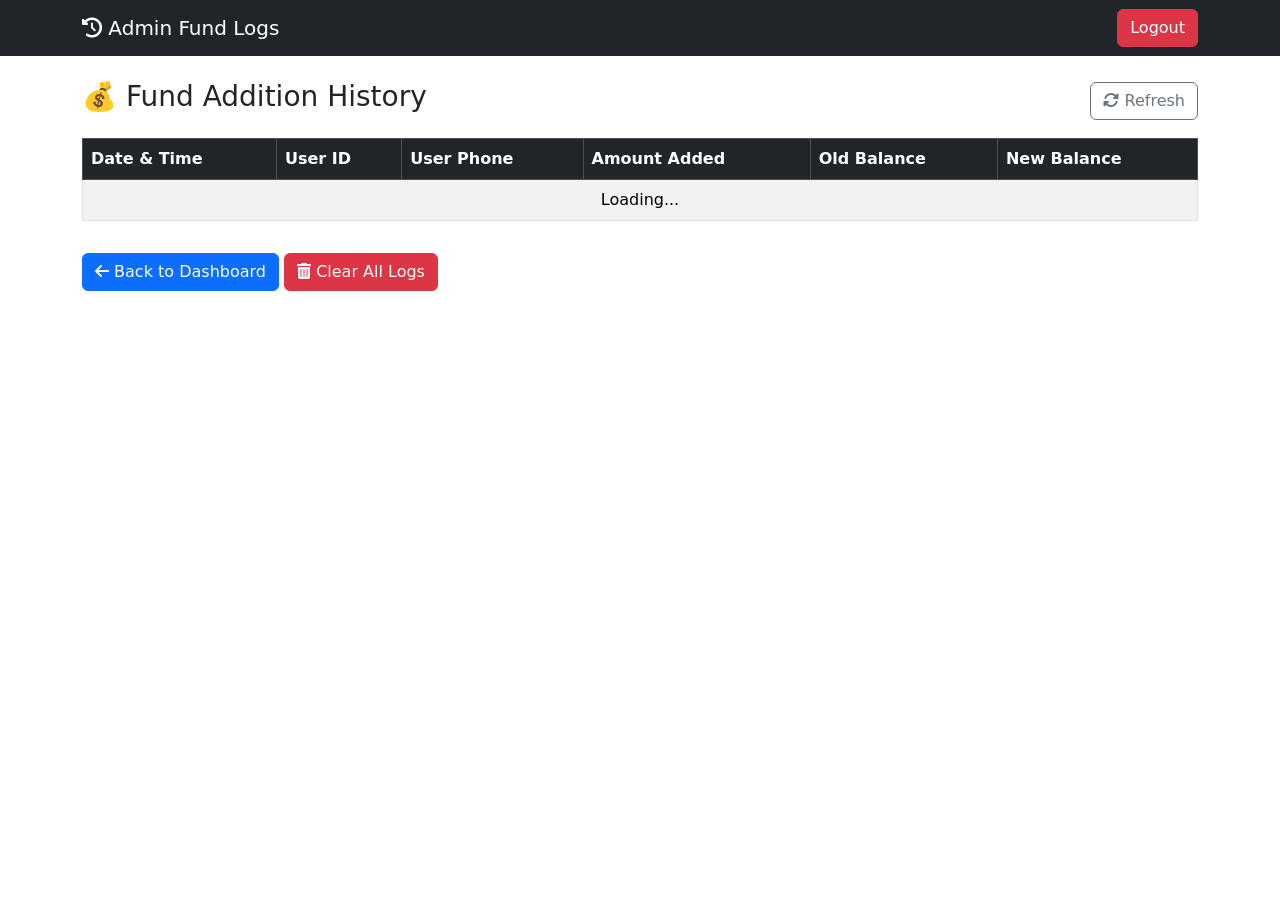
<file: gold-invest-ghana/admin/admin-logs.html>
<!DOCTYPE html>
<html lang="en">
<head>
    <meta charset="UTF-8">
    <title>Admin Logs - Fund Additions</title>
    <link href="https://cdn.jsdelivr.net/npm/bootstrap@5.3.0-alpha1/dist/css/bootstrap.min.css" rel="stylesheet">
    <link rel="stylesheet" href="https://cdnjs.cloudflare.com/ajax/libs/font-awesome/6.4.0/css/all.min.css">
</head>
<body>
<nav class="navbar navbar-dark bg-dark">
    <div class="container">
        <a class="navbar-brand"><i class="fas fa-history"></i> Admin Fund Logs</a>
        <button id="adminLogout" class="btn btn-danger">Logout</button>
    </div>
</nav>
<div class="container mt-4">
    <div class="d-flex justify-content-between align-items-center mb-3">
        <h3>💰 Fund Addition History</h3>
        <button class="btn btn-outline-secondary" onclick="location.reload()"><i class="fas fa-sync-alt"></i> Refresh</button>
    </div>
    <div class="table-responsive">
        <table class="table table-bordered table-striped" id="logsTable">
            <thead class="table-dark">
                <tr><th>Date & Time</th><th>User ID</th><th>User Phone</th><th>Amount Added</th><th>Old Balance</th><th>New Balance</th></tr>
            </thead>
            <tbody>
                <tr><td colspan="6" class="text-center">Loading...</td></tr>
            </tbody>
        </table>
    </div>
    <div class="mt-3">
        <a href="index.html" class="btn btn-primary"><i class="fas fa-arrow-left"></i> Back to Dashboard</a>
        <button class="btn btn-danger" id="clearLogsBtn"><i class="fas fa-trash-alt"></i> Clear All Logs</button>
    </div>
</div>

<script src="../assets/js/db.js"></script>
<script src="assets/js/admin-common.js"></script>
<script>
    function loadLogs() {
        const logs = JSON.parse(localStorage.getItem('admin_funds_log') || '[]');
        const users = getUsers(); // to map userId to phone
        const tbody = document.querySelector('#logsTable tbody');
        if (!tbody) return;
        
        if (logs.length === 0) {
            tbody.innerHTML = '<tr><td colspan="6" class="text-center text-muted">No fund addition records found.</td></tr>';
            return;
        }
        
        tbody.innerHTML = '';
        logs.reverse().forEach(log => {
            const user = users.find(u => u.id === log.userId);
            const userPhone = user ? user.phone : 'Unknown';
            const row = `<tr>
                <td>${new Date(log.timestamp).toLocaleString()}</td>
                <td>${log.userId}</td>
                <td>${userPhone}</td>
                <td><span class="text-success fw-bold">+₵${log.amountAdded.toFixed(2)}</span></td>
                <td>₵${log.oldBalance.toFixed(2)}</td>
                <td><span class="text-primary fw-bold">₵${log.newBalance.toFixed(2)}</span></td>
            </tr>`;
            tbody.insertAdjacentHTML('beforeend', row);
        });
    }

    // Clear logs
    document.getElementById('clearLogsBtn')?.addEventListener('click', () => {
        if (confirm('⚠️ Are you sure you want to delete ALL fund addition logs? This action cannot be undone.')) {
            localStorage.removeItem('admin_funds_log');
            loadLogs();
            alert('Logs cleared successfully.');
        }
    });

    // Logout handler
    document.getElementById('adminLogout')?.addEventListener('click', () => {
        localStorage.removeItem('admin_session');
        window.location.href = 'login.html';
    });

    loadLogs();
</script>
</body>
</html>
</file>
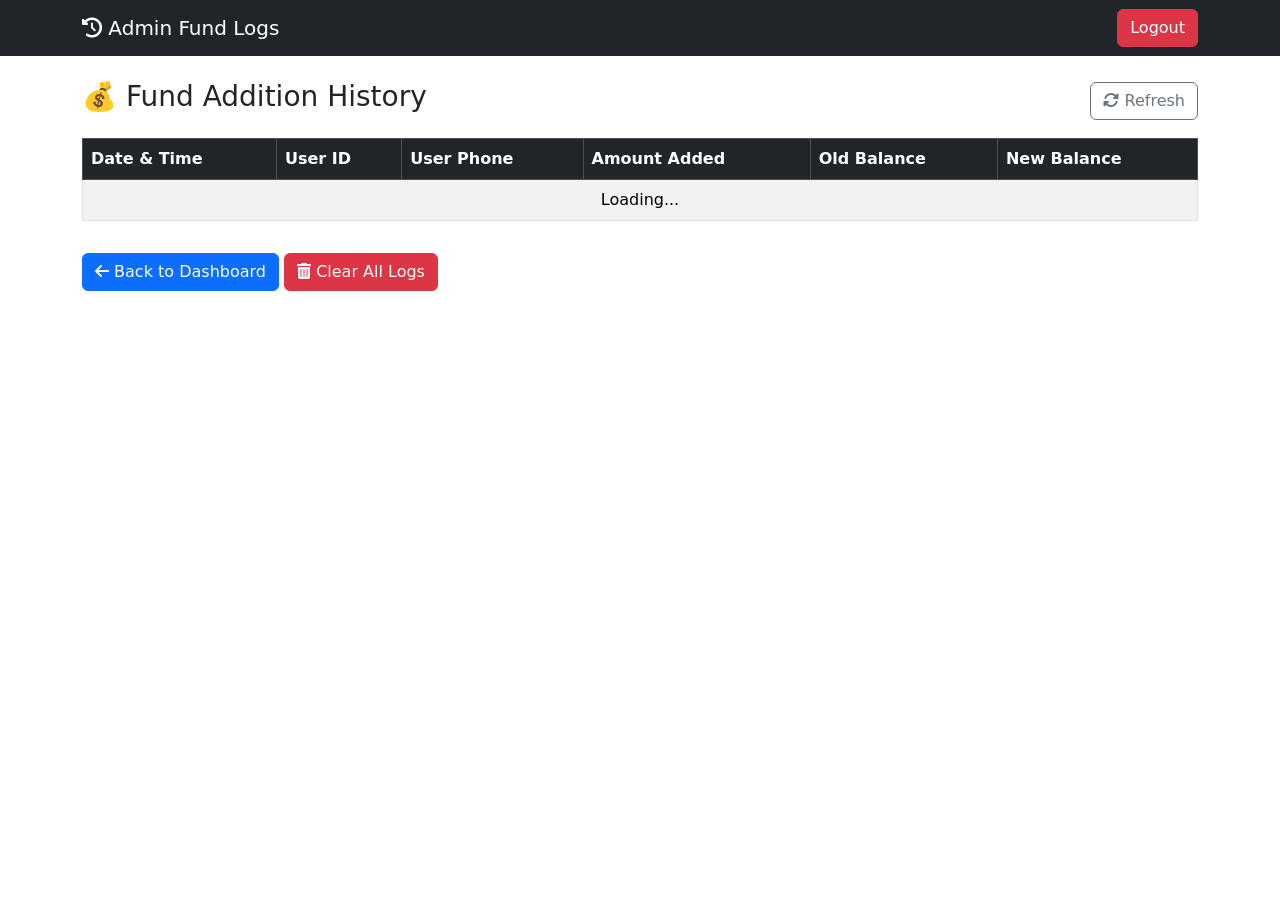
<file: gold-invest-ghana/admin/deposits.html>
<!DOCTYPE html>
<html lang="en">
<head>
    <meta charset="UTF-8">
    <title>Manage Deposits - Admin</title>
    <link href="https://cdn.jsdelivr.net/npm/bootstrap@5.3.0-alpha1/dist/css/bootstrap.min.css" rel="stylesheet">
    <link rel="stylesheet" href="https://cdnjs.cloudflare.com/ajax/libs/font-awesome/6.4.0/css/all.min.css">
</head>
<body>
<nav class="navbar navbar-dark bg-dark">
    <div class="container">
        <a class="navbar-brand"><i class="fas fa-credit-card"></i> Deposit Approvals</a>
        <button id="adminLogout" class="btn btn-danger">Logout</button>
    </div>
</nav>
<div class="container mt-4">
    <h3>Pending Deposits</h3>
    <div class="table-responsive">
        <table class="table table-bordered" id="pendingTable">
            <thead class="table-dark">
                <tr><th>User</th><th>Amount</th><th>Account Name</th><th>Screenshot</th><th>Action</th></tr>
            </thead>
            <tbody></tbody>
        </table>
    </div>
    <div class="mt-3"><a href="index.html" class="btn btn-secondary">Back to Dashboard</a></div>
</div>
<script src="../assets/js/db.js"></script>
<script src="assets/js/admin-common.js"></script>
<script src="assets/js/admin-deposits.js"></script>
</body>
</html>
</file>
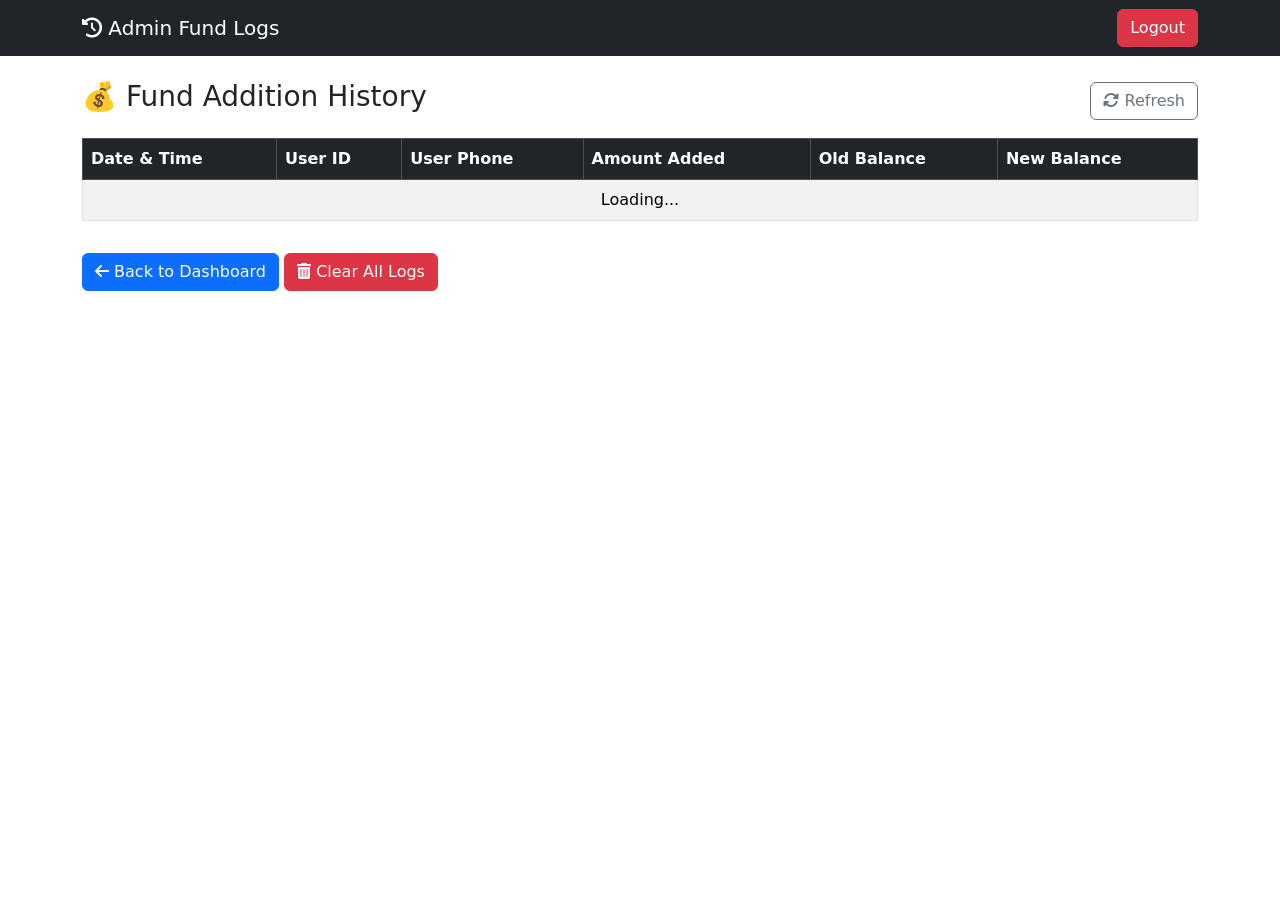
<file: gold-invest-ghana/admin/login.html>
<!DOCTYPE html>
<html lang="en">
<head>
    <meta charset="UTF-8">
    <title>Admin Logs - Fund Additions</title>
    <link href="https://cdn.jsdelivr.net/npm/bootstrap@5.3.0-alpha1/dist/css/bootstrap.min.css" rel="stylesheet">
    <link rel="stylesheet" href="https://cdnjs.cloudflare.com/ajax/libs/font-awesome/6.4.0/css/all.min.css">
</head>
<body>
<nav class="navbar navbar-dark bg-dark">
    <div class="container">
        <a class="navbar-brand"><i class="fas fa-history"></i> Admin Fund Logs</a>
        <button id="adminLogout" class="btn btn-danger">Logout</button>
    </div>
</nav>
<div class="container mt-4">
    <div class="d-flex justify-content-between align-items-center mb-3">
        <h3>💰 Fund Addition History</h3>
        <button class="btn btn-outline-secondary" onclick="location.reload()"><i class="fas fa-sync-alt"></i> Refresh</button>
    </div>
    <div class="table-responsive">
        <table class="table table-bordered table-striped" id="logsTable">
            <thead class="table-dark">
                <tr><th>Date & Time</th><th>User ID</th><th>User Phone</th><th>Amount Added</th><th>Old Balance</th><th>New Balance</th></tr>
            </thead>
            <tbody id="logsTableBody">
                <tr><td colspan="6" class="text-center">Loading...</td></tr>
            </tbody>
        </table>
    </div>
    <div class="mt-3">
        <a href="index.html" class="btn btn-primary"><i class="fas fa-arrow-left"></i> Back to Dashboard</a>
        <button class="btn btn-danger" id="clearLogsBtn"><i class="fas fa-trash-alt"></i> Clear All Logs</button>
    </div>
</div>

<script src="../assets/js/db.js"></script>
<script src="assets/js/admin-common.js"></script>
<script>
    function loadLogs() {
        const logs = JSON.parse(localStorage.getItem('admin_funds_log') || '[]');
        const users = getUsers();
        const tbody = document.getElementById('logsTableBody');
        
        if (!tbody) return;
        
        if (logs.length === 0) {
            tbody.innerHTML = '<tr><td colspan="6" class="text-center text-muted">No fund addition records found.</td></tr>';
            return;
        }
        
        tbody.innerHTML = '';
        // Show newest first
        logs.reverse().forEach(log => {
            const user = users.find(u => u.id == log.userId);
            const userPhone = user ? user.phone : 'Unknown';
            const row = document.createElement('tr');
            row.innerHTML = `
                <td>${new Date(log.timestamp).toLocaleString()}</td>
                <td>${log.userId}</td>
                <td>${userPhone}</td>
                <td class="text-success fw-bold">+₵${log.amountAdded.toFixed(2)}</td>
                <td>₵${log.oldBalance.toFixed(2)}</td>
                <td class="text-primary fw-bold">₵${log.newBalance.toFixed(2)}</td>
            `;
            tbody.appendChild(row);
        });
    }
    
    document.getElementById('clearLogsBtn')?.addEventListener('click', () => {
        if (confirm('⚠️ Are you sure you want to delete ALL fund addition logs? This cannot be undone.')) {
            localStorage.removeItem('admin_funds_log');
            loadLogs();
            alert('Logs cleared successfully.');
        }
    });
    
    document.getElementById('adminLogout')?.addEventListener('click', () => {
        localStorage.removeItem('admin_session');
        window.location.href = 'login.html';
    });
    
    loadLogs();
</script>
</body>
</html>
</file>
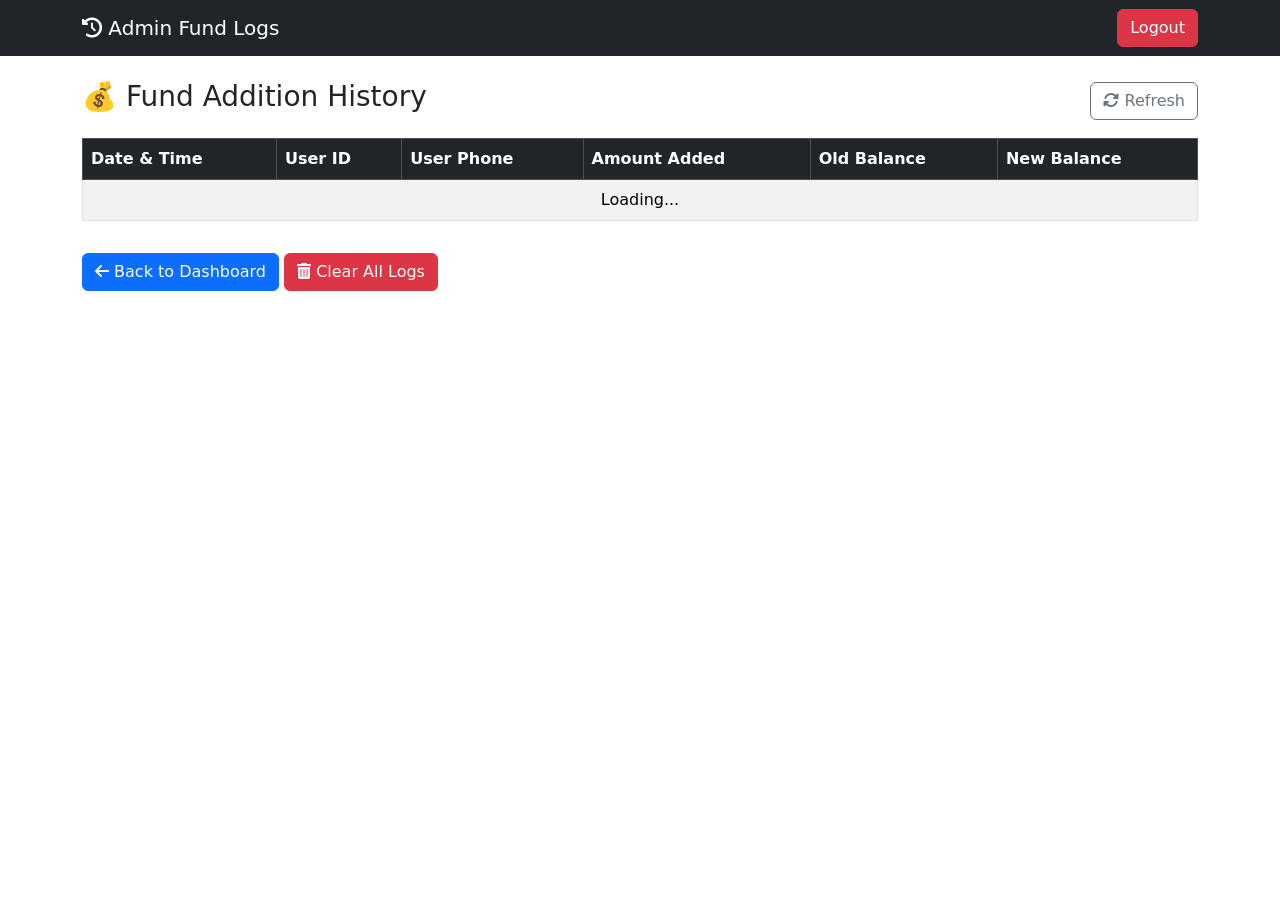
<file: gold-invest-ghana/admin/referrals.html>
<!DOCTYPE html>
<html lang="en">
<head><meta charset="UTF-8"><title>Referral Management</title><link href="https://cdn.jsdelivr.net/npm/bootstrap@5.3.0-alpha1/dist/css/bootstrap.min.css" rel="stylesheet"></head>
<body>
<nav class="navbar navbar-dark bg-dark"><div class="container"><a class="navbar-brand">Referral Tracking</a><button id="adminLogout" class="btn btn-danger">Logout</button></div></nav>
<div class="container mt-4"><h3>Top Referrers</h3><table class="table table-bordered" id="referralsTable"><thead><tr><th>Username</th><th>Phone</th><th>Downlines</th></tr></thead><tbody></tbody></table></div>
<script src="../assets/js/db.js"></script>
<script src="assets/js/admin-common.js"></script>
<script src="assets/js/admin-referrals.js"></script>
</body>
</html>
</file>
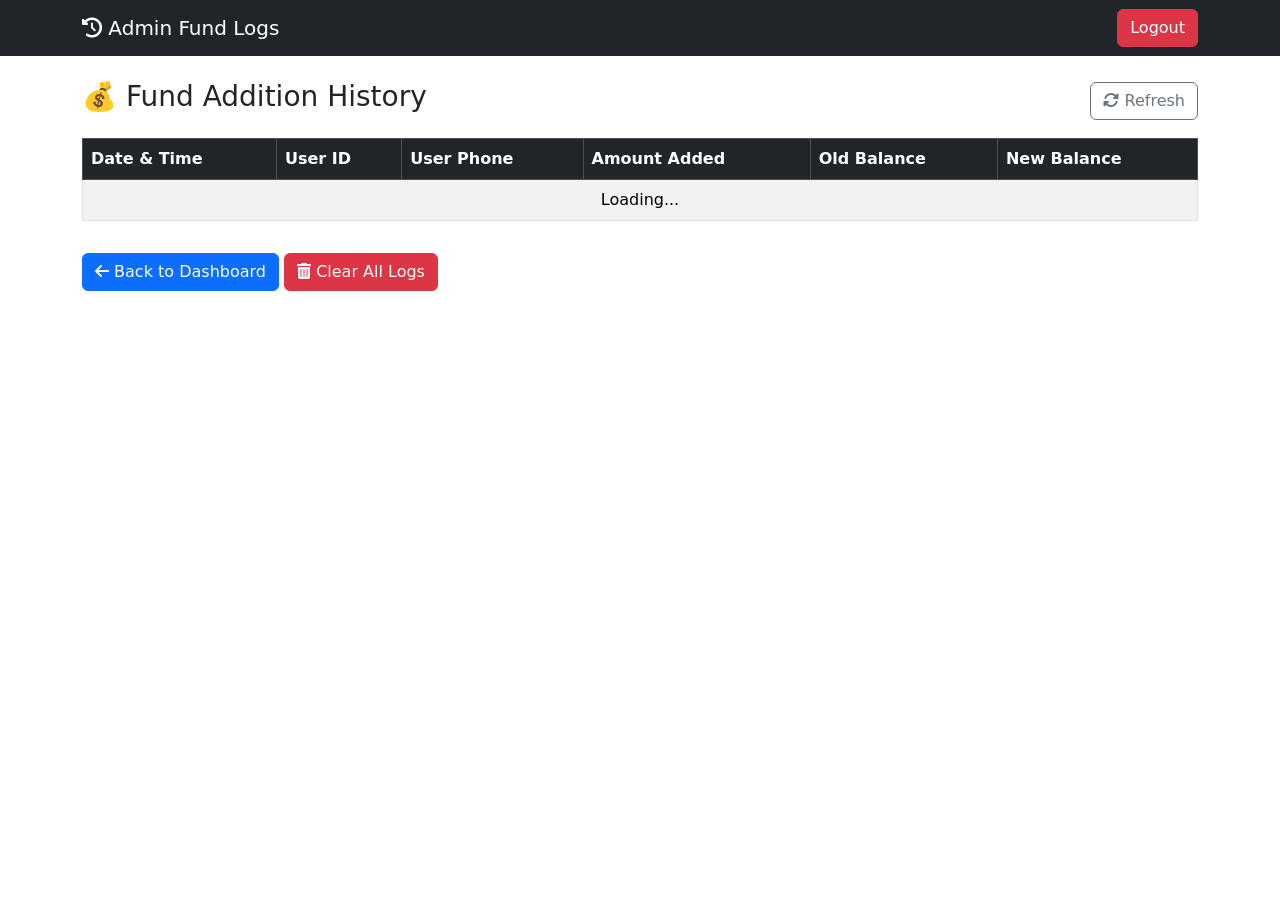
<file: gold-invest-ghana/admin/settings.html>
<!DOCTYPE html>
<html lang="en">
<head><meta charset="UTF-8"><title>Admin Settings</title><link href="https://cdn.jsdelivr.net/npm/bootstrap@5.3.0-alpha1/dist/css/bootstrap.min.css" rel="stylesheet"></head>
<body>
<nav class="navbar navbar-dark bg-dark"><div class="container"><a class="navbar-brand">Settings</a><button id="adminLogout" class="btn btn-danger">Logout</button></div></nav>
<div class="container mt-4">
    <div class="card"><div class="card-body">
        <h5>Change Admin Password</h5>
        <form id="changePassForm">
            <input type="password" id="newPass" class="form-control mb-2" placeholder="New Password">
            <button class="btn btn-primary">Update</button>
        </form>
        <hr>
        <h5>Export Data</h5>
        <button class="btn btn-secondary" onclick="exportData()">Export JSON</button>
    </div></div>
</div>
<script src="../assets/js/db.js"></script>
<script src="assets/js/admin-common.js"></script>
<script>
    document.getElementById('changePassForm').addEventListener('submit', (e) => {
        e.preventDefault();
        const newPass = document.getElementById('newPass').value;
        if (newPass) {
            alert('Password change not implemented in demo. In production, store hashed password.');
        }
    });
    function exportData() {
        const data = { users: getUsers(), deposits: getDeposits() };
        const blob = new Blob([JSON.stringify(data, null, 2)], {type: 'application/json'});
        const url = URL.createObjectURL(blob);
        const a = document.createElement('a');
        a.href = url;
        a.download = 'goldinvest_data.json';
        a.click();
    }
</script>
</body>
</html>
</file>
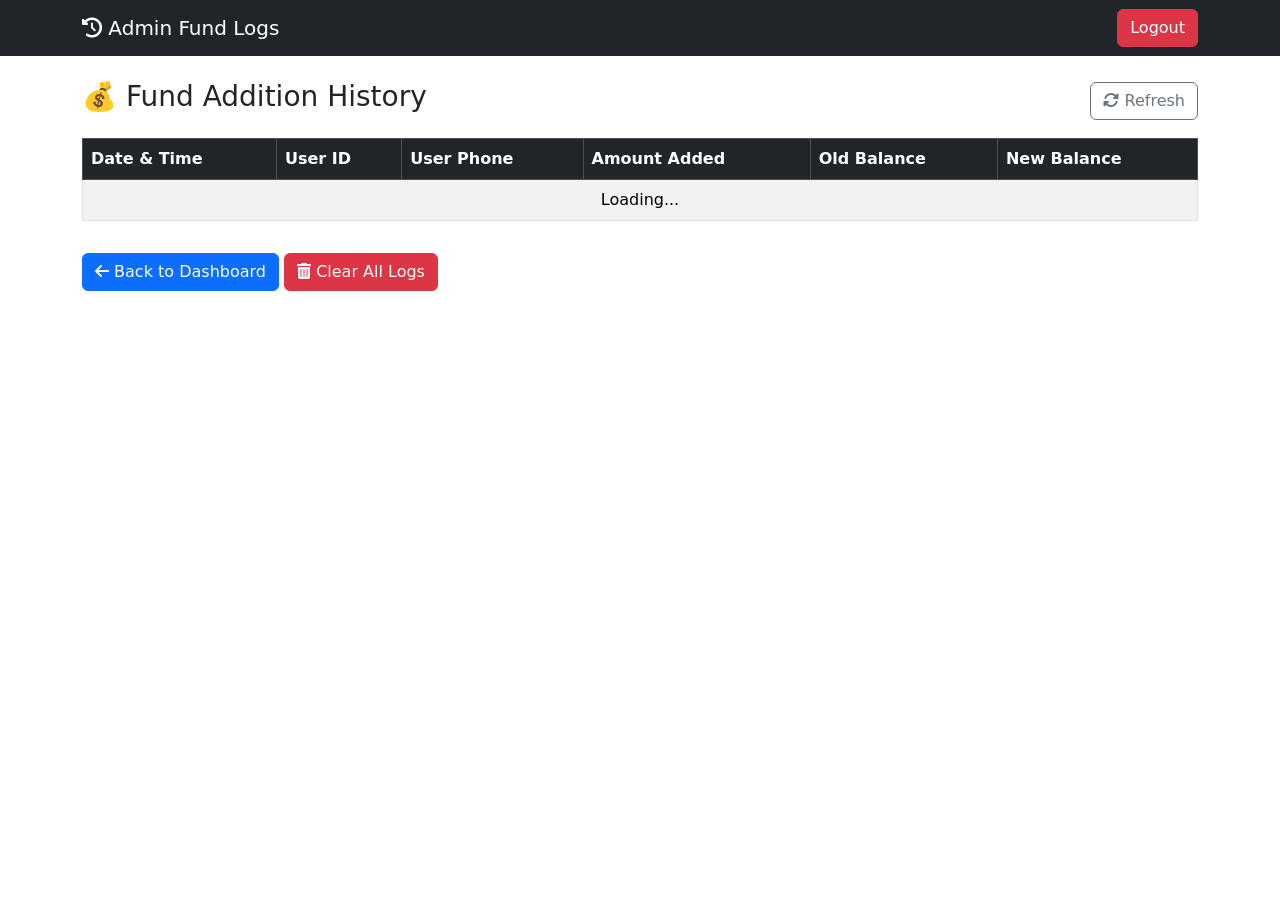
<file: gold-invest-ghana/admin/users.html>
<!DOCTYPE html>
<html lang="en">
<head>
    <meta charset="UTF-8">
    <meta name="viewport" content="width=device-width, initial-scale=1.0">
    <title>Manage Users - Admin</title>
    <link href="https://cdn.jsdelivr.net/npm/bootstrap@5.3.0-alpha1/dist/css/bootstrap.min.css" rel="stylesheet">
    <link rel="stylesheet" href="https://cdnjs.cloudflare.com/ajax/libs/font-awesome/6.4.0/css/all.min.css">
</head>
<body>
<nav class="navbar navbar-dark bg-dark">
    <div class="container">
        <a class="navbar-brand"><i class="fas fa-users"></i> User Management</a>
        <button id="adminLogout" class="btn btn-danger">Logout</button>
    </div>
</nav>
<div class="container mt-4">
    <div class="d-flex justify-content-between align-items-center mb-3">
        <h3>All Registered Users</h3>
        <button class="btn btn-outline-primary" onclick="location.reload()"><i class="fas fa-sync-alt"></i> Refresh</button>
    </div>
    <div class="table-responsive">
        <table class="table table-bordered table-striped" id="usersTable">
            <thead class="table-dark">
                <tr>
                    <th>Phone</th>
                    <th>Username</th>
                    <th>Balance (₵)</th>
                    <th>Actions</th>
                </tr>
            </thead>
            <tbody>
                <tr><td colspan="4" class="text-center">Loading...</td></tr>
            </tbody>
        </table>
    </div>
    <div class="mt-3">
        <a href="index.html" class="btn btn-secondary"><i class="fas fa-arrow-left"></i> Back to Dashboard</a>
    </div>
</div>
<script src="../assets/js/db.js"></script>
<script src="assets/js/admin-common.js"></script>
<script src="assets/js/admin-users.js"></script>
</body>
</html>
</file>
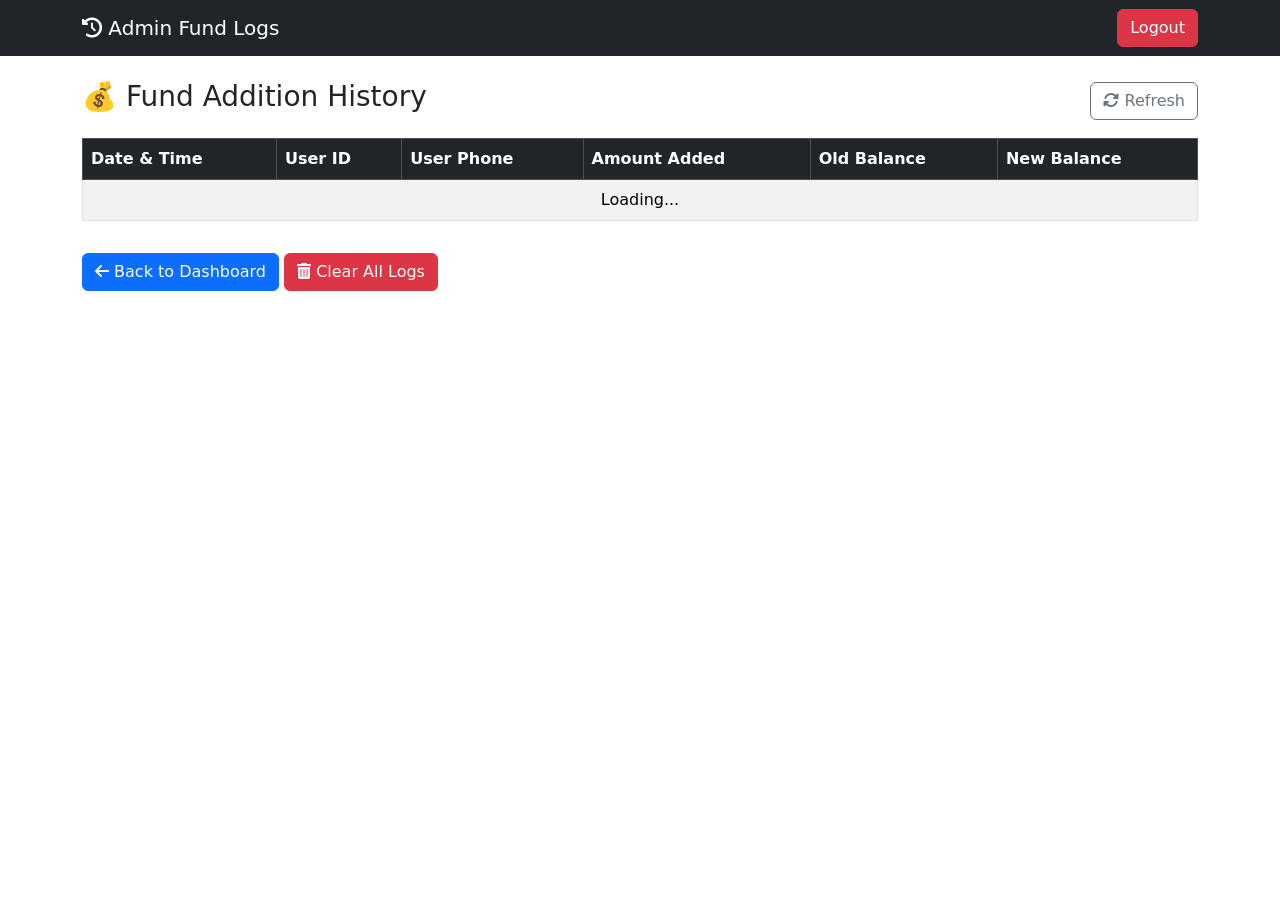
<file: gold-invest-ghana/admin/withdrawals.html>
<!DOCTYPE html>
<html lang="en">
<head><meta charset="UTF-8"><title>Manage Withdrawals</title><link href="https://cdn.jsdelivr.net/npm/bootstrap@5.3.0-alpha1/dist/css/bootstrap.min.css" rel="stylesheet"></head>
<body>
<nav class="navbar navbar-dark bg-dark"><div class="container"><a class="navbar-brand">Withdrawal Requests</a><button id="adminLogout" class="btn btn-danger">Logout</button></div></nav>
<div class="container mt-4">
    <h3>Pending Withdrawals</h3>
    <div class="table-responsive">
        <table class="table table-bordered" id="pendingWithdrawalsTable">
            <thead class="table-dark"><tr><th>User</th><th>Amount</th><th>Account Name</th><th>Account Number</th><th>Network</th><th>Date</th><th>Action</th></tr></thead>
            <tbody></tbody>
        </table>
    </div>
    <hr>
    <h3>Approved Withdrawals</h3>
    <div class="table-responsive">
        <table class="table table-bordered" id="approvedWithdrawalsTable">
            <thead class="table-dark"><tr><th>User</th><th>Amount</th><th>Account</th><th>Date</th></tr></thead>
            <tbody></tbody>
        </table>
    </div>
</div>
<script src="../assets/js/db.js"></script>
<script src="assets/js/admin-common.js"></script>
<script src="assets/js/admin-withdrawals.js"></script>
</body>
</html>
</file>
<file: gold-invest-ghana/admin/assets/css/admin-custom.css>
/* Admin panel styles */
.table th {
    background: #f8f9fa;
}
.card {
    margin-bottom: 20px;
}
.navbar-brand {
    font-weight: bold;
}
</file>
<file: gold-invest-ghana/assets/css/custom.css>
/* Gold animations and custom styles */
body {
    font-family: 'Segoe UI', Tahoma, Geneva, Verdana, sans-serif;
}
.hero-section {
    background: linear-gradient(135deg, #1e3c2c 0%, #2a4a35 100%);
    height: 100vh;
    position: relative;
    overflow: hidden;
}
.hero-section::before {
    content: "";
    position: absolute;
    top: 0;
    left: 0;
    width: 100%;
    height: 100%;
    background: url('https://images.unsplash.com/photo-1507679799987-c73734587d2c?ixlib=rb-4.0.3&auto=format&fit=crop&w=1351&q=80') center/cover;
    opacity: 0.3;
}
.gold-text {
    color: #FFD700;
    text-shadow: 0 0 10px rgba(255,215,0,0.5);
}
.stat-card {
    background: white;
    border-radius: 20px;
    transition: transform 0.3s, box-shadow 0.3s;
}
.stat-card:hover {
    transform: translateY(-10px);
    box-shadow: 0 20px 30px rgba(0,0,0,0.1);
}
.gold-gradient-bg {
    background: linear-gradient(135deg, #FFD700, #FFA500);
}
.action-card {
    cursor: pointer;
    transition: all 0.3s;
}
.action-card:hover {
    background: #f8f9fa;
    transform: scale(1.02);
    box-shadow: 0 5px 15px rgba(0,0,0,0.1);
}
.bg-gradient-gold {
    background: linear-gradient(145deg, #f9e7b3, #f5c542);
    color: #2c2c2c;
}
.invest-card {
    border: 2px solid #FFD700;
    border-radius: 20px;
    transition: 0.2s;
}
.invest-card:hover {
    background: #fff8e7;
    transform: scale(1.02);
}
</file>
